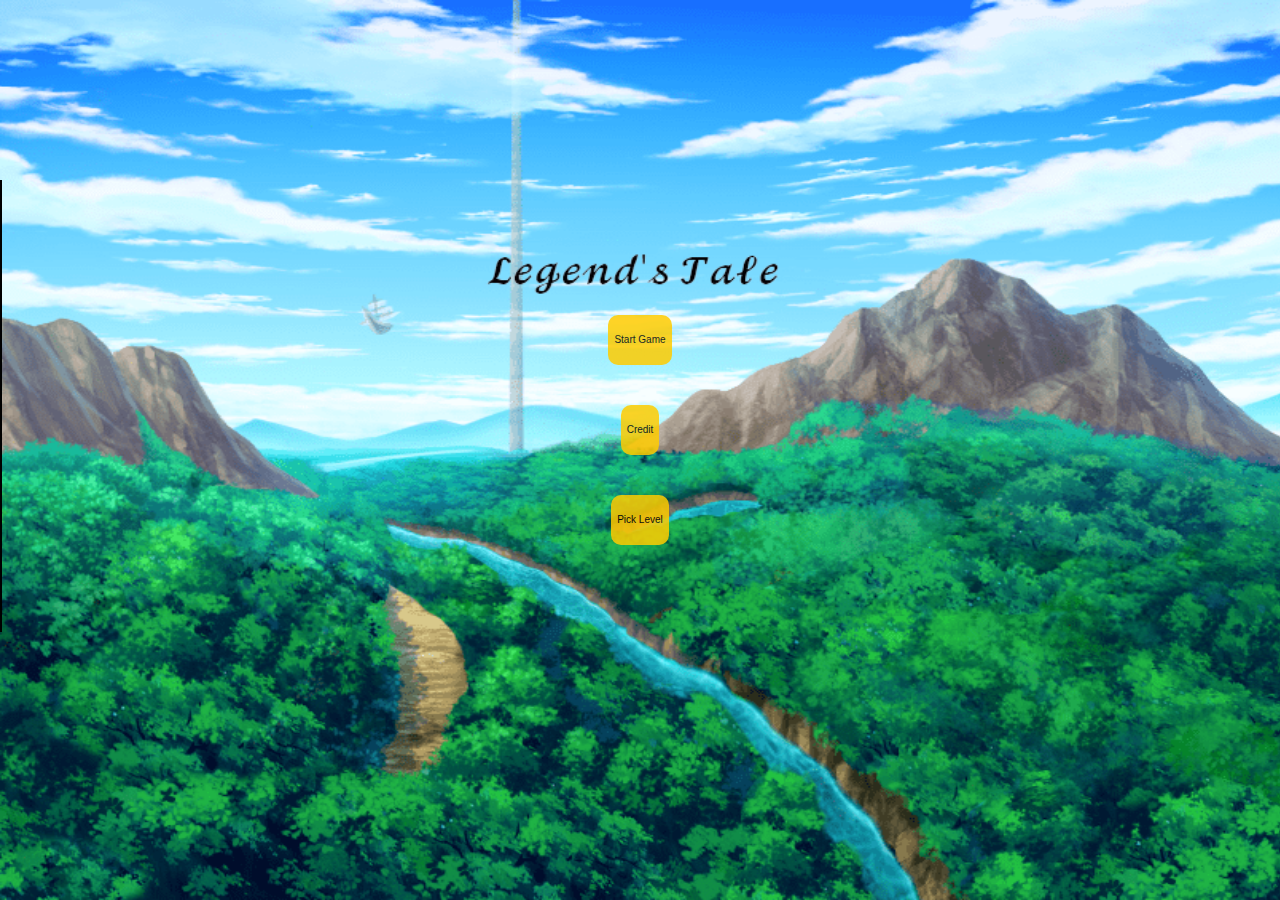
<file: P1/index.html>
<!-- saved from url=(0053)https://codd.cs.gsu.edu/~yliu117/Project/P1/Home.html -->
<html><head><meta http-equiv="Content-Type" content="text/html; charset=UTF-8">
<title>Home</title>
<link rel="icon" href="./index_files/favicon.png">
<link rel="stylesheet" type="text/css" href="./index_files/P1.css">
<style>

#level_list {
    position: absolute;
    width: 50%;
    height: 50%;
    top: 20%;
	left:-50%;
	color:gold;
    background-color: black;
    border: 1px solid black;
	    animation: fadeOut 0s forwards;

}

#level_list:target {
    transform: translateX(150%);
    animation: fadeIn 0.1s forwards;
}

#goback1:target #level_list {
    animation: fadeOut 0s forwards;
    transform: translateX(-150%);
}

#goback2:target #credit {
    animation: fadeOut 0s forwards;
    transform: translateX(-150%);
}

#credit:target {
    transform: translateX(150%);
    animation: fadeIn 0.1s forwards;
}

#credit {
    position: absolute;
    width: 50%;
    height: 50%;
	left:-50%;
    top: 20%;
	color:gold;
    background-color: black;
    border: 1px solid black;
		    animation: fadeOut 0s forwards;

}

button {
	font-size
    max-width: 100px;
    max-height: 50px;
    border: none;
    opacity: 0.85;
}

</style>
</head>
<body data-new-gr-c-s-check-loaded="14.1157.0" data-gr-ext-installed="">
    <img src="./index_files/Canyon.png" style="width:100%; height:100%; position: absolute; z-index: -1; min-width:1300px;">
    <div style="position: fixed; width: 50%; height: 50%; text-align: center; justify-content: center; align-items: center; top: 20%; left: 25%; display: flex; flex-direction: column;">
        <img src="./index_files/Title.png" style="width: 50%;">
        <button onclick="location.href='./level1.html';" style="font-size: 10px;">Start Game</button>
        <button onclick="location.href=&#39;#credit&#39;" style="font-size: 10px;">Credit</button>
        <button onclick="location.href=&#39;#level_list&#39;" style="font-size: 10px;">Pick Level</button>
    </div>
    <div id="credit">
        <button onclick="location.href='#goback1'" style="font-size: 10px;">Back</button><br>
        <center>Project name: Legend's tale</center>
        <center>Kaleb Evoy---Leader</center>
        <center>Sidratul Chowdhury---Coder/Programmer</center>
        <center>Yikai---Designer</center><br>
        <center>Description:This is a story of how a hero travel thought the most Danger forest in this land</center>
    </div>

</body><grammarly-desktop-integration data-grammarly-shadow-root="true"><template shadowrootmode="open"><style>
      div.grammarly-desktop-integration {
        position: absolute;
        width: 1px;
        height: 1px;
        padding: 0;
        margin: -1px;
        overflow: hidden;
        clip: rect(0, 0, 0, 0);
        white-space: nowrap;
        border: 0;
        -moz-user-select: none;
        -webkit-user-select: none;
        -ms-user-select:none;
        user-select:none;
      }

      div.grammarly-desktop-integration:before {
        content: attr(data-content);
      }
    </style><div aria-label="grammarly-integration" role="group" tabindex="-1" class="grammarly-desktop-integration" data-content="{&quot;mode&quot;:&quot;full&quot;,&quot;isActive&quot;:true,&quot;isUserDisabled&quot;:false}"></div></template></grammarly-desktop-integration></html>
</file>
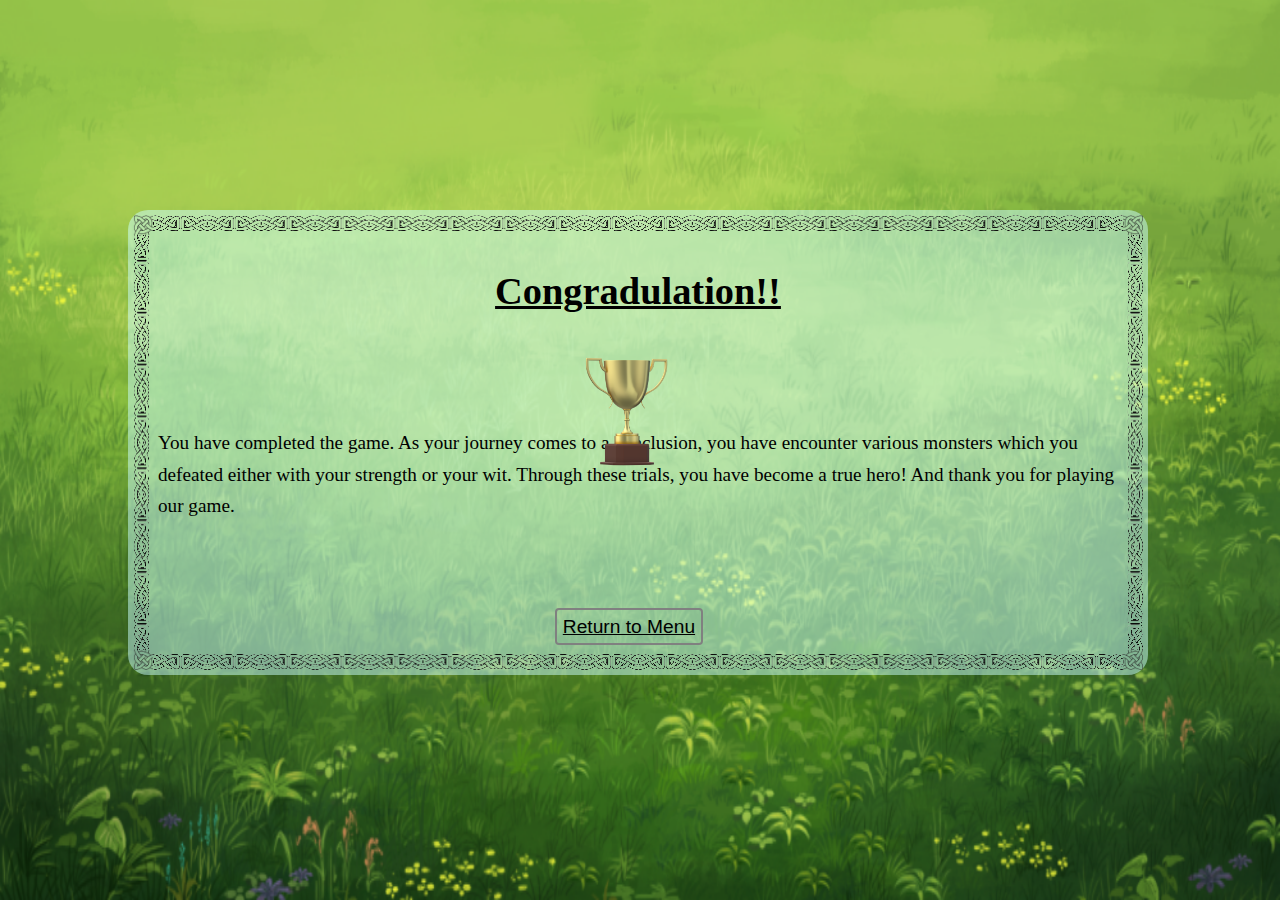
<file: P1/conclusion.html>
<html> 
	<head>
		<title>
			Conclusion
		</title>
		<link rel="icon" href="./conclusion_files/favicon.png">
		<link rel="stylesheet" href="./conclusion_files/conclusion_style.css">
	</head>
	<body>
		<img src = "./conclusion_files/Grassland.png" alt = "grassland" class = "background">
		<div class = "display">
			<div class = "text">
				<p id = "congrats">Congradulation!!</p>
				<div class = "trophy">
					<img src = "./conclusion_files/trophy.png" alt = "trophy">
				</div>
				<div id = "message">
					You have completed the game. As your journey comes to a conclusion, 
					you have encounter various monsters which you defeated either with 
					your strength or your wit. Through these trials, you have become a 
					true hero! And thank you for playing our game.
				</div>
				<div class = "select">
					<button type="button" class = "option">
						<a href="./index.html">Return to Menu</a>
					</button>
				</div>
			</div>
		</div>
	</body>
</html>
</file>
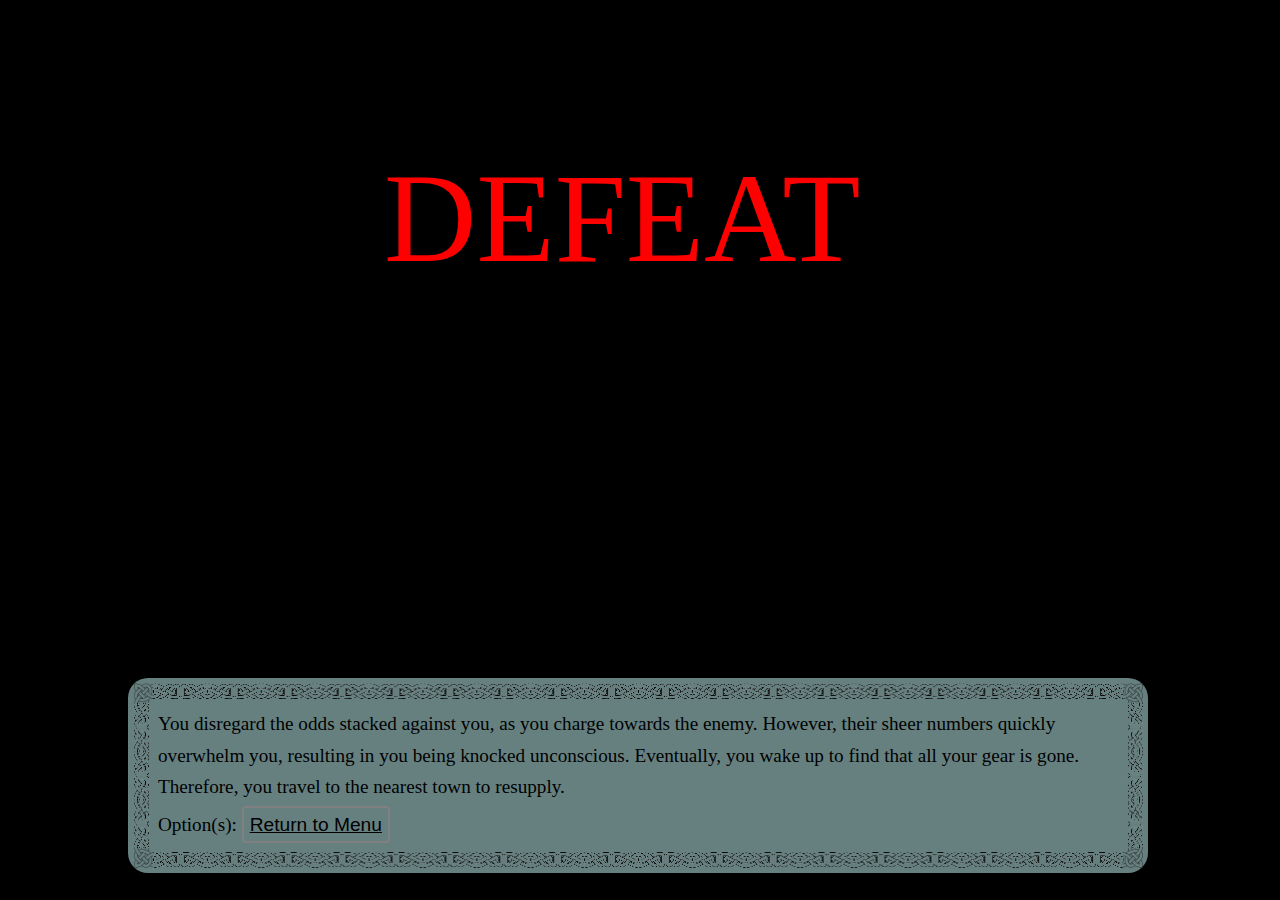
<file: P1/defeat1.html>
<html> 
	<head>
		<title>
			Defeat
		</title>
		<link rel="icon" href="./defeat1_files/favicon.png">
		<link rel="stylesheet" href="./defeat1_files/level1_style.css">
	</head>
	<body>
		<div class = "defeat">
			<p>DEFEAT</p>
			<div class = "defeat_text" target = "end"> 
				You disregard the odds stacked against you, as you charge 
				towards the enemy. However, their sheer numbers quickly 
				overwhelm you, resulting in you being knocked unconscious. 
				Eventually, you wake up to find that all your gear is gone. 
				Therefore, you travel to the nearest town to resupply.
				<div class = "select"> 
					Option(s): 
					<button type="button" class = "option">
						<a href="./index.html">Return to Menu</a>
					</button>	
				</div>	
			</div>
		</div>
	</body>
</html>
</file>
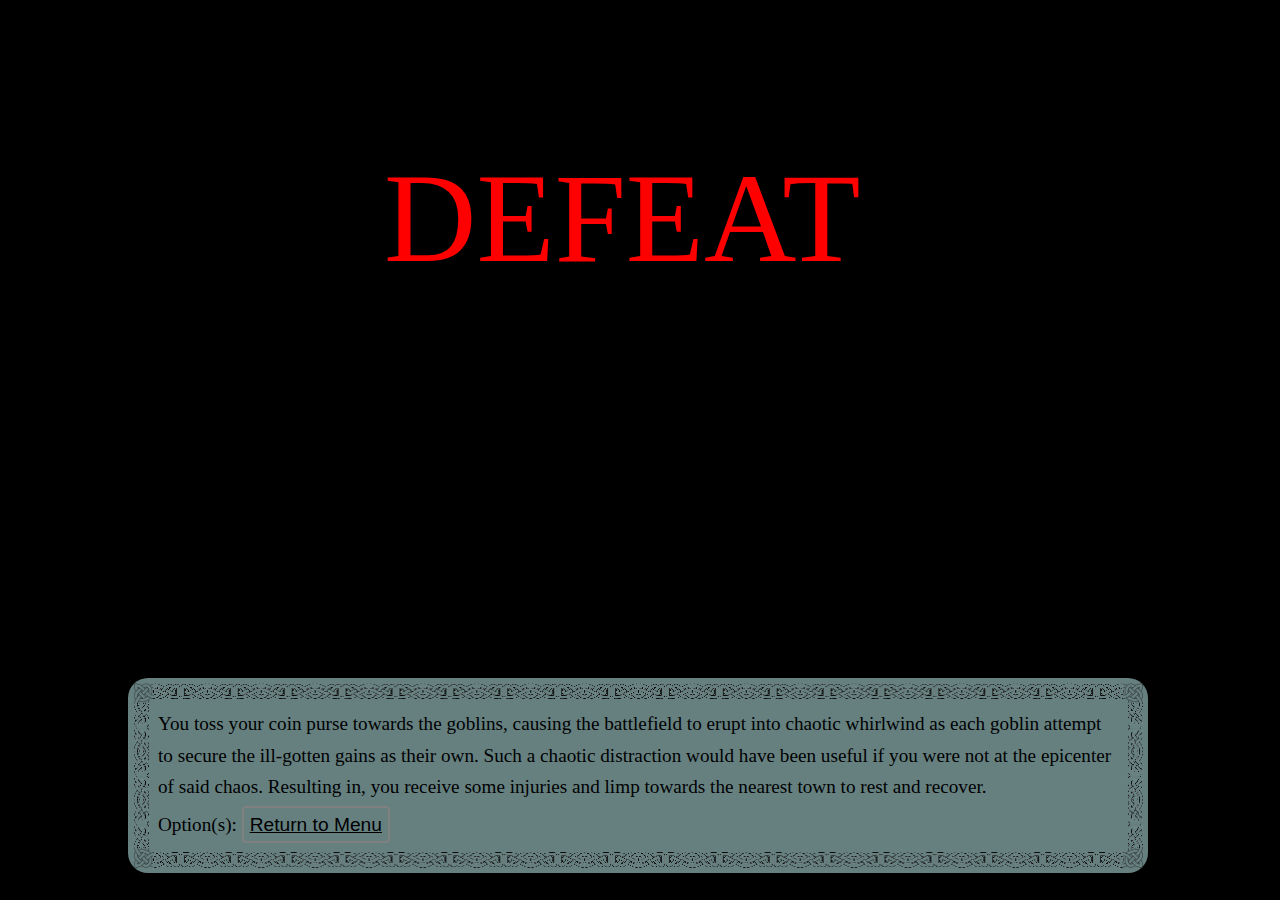
<file: P1/defeat2.html>
<html> 
	<head>
		<title>
			Defeat
		</title>
		<link rel="icon" href="./defeat2_files/favicon.png">
		<link rel="stylesheet" href="./defeat2_files/level1_style.css">
	</head>
	<body>
		<div class = "defeat">
			<p>DEFEAT</p>
			<div class = "defeat_text" target = "end"> 
				You toss your coin purse towards the goblins, causing the 
				battlefield to erupt into chaotic whirlwind as each goblin 
				attempt to secure the ill-gotten gains as their own. Such 
				a chaotic distraction would have been useful if you were 
				not at the epicenter of said chaos. Resulting in, you 
				receive some injuries and limp towards the nearest town 
				to rest and recover.
				<div class = "select"> 
					Option(s): 
					<button type="button" class = "option">
						<a href="./index.html">Return to Menu</a>
					</button>	
				</div>	
			</div>
		</div>
	</body>
</html>
</file>
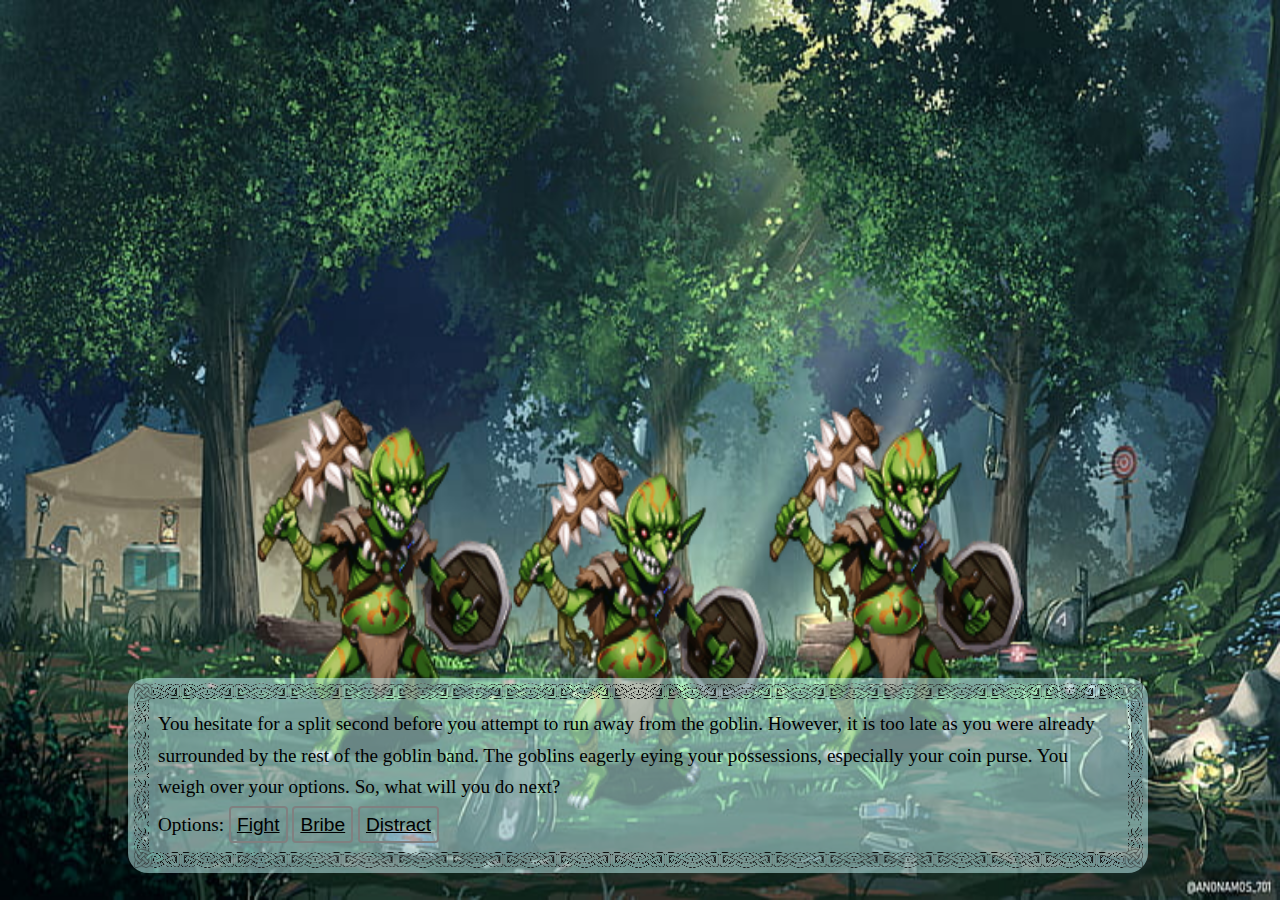
<file: P1/level1a.html>
<html> 
	<head>
		<title>
			Level 1: Goblin Camp
		</title>
		<link rel="icon" href="./level1a_files/favicon.png">
		<link rel="stylesheet" href="./level1a_files/level1_style.css">
	</head>
	<body>
		<div class = "display">
			<img src = "./level1a_files/camp.jpg" alt = "camp" class = "background">
			<div class = "enemy arrive"  id = "gobr">
				<img src = "./level1a_files/Goblin.png" alt = "goblin">
			</div>
			<div class = "enemy interact">
				<img src = "./level1a_files/Goblin.png" alt = "goblin">
			</div>
			<div class = "enemy arrive" id = "gobl">
				<img src = "./level1a_files/Goblin.png" alt = "goblin">
			</div>
			<div class = "text">
				You hesitate for a split second before you attempt to 
				run away from the goblin. However, it is too late as 
				you were already surrounded by the rest of the goblin 
				band. The goblins eagerly eying your possessions, 
				especially your coin purse. You weigh over your options.
				So, what will you do next?
				<div class = "select">
					Options:
					<button type = "button" class = "option">
						<a href = "./defeat1.html">Fight</a>
					</button>
					<button type = "button" class = "option">
						<a href = "./level1b.html">Bribe</a>
					</button>
					<button type = "button" class = "option">
						<a href = "./defeat2.html">Distract</a>
					</button>
				</div>
			</div>
		</div>
	</body>
</html>
</file>
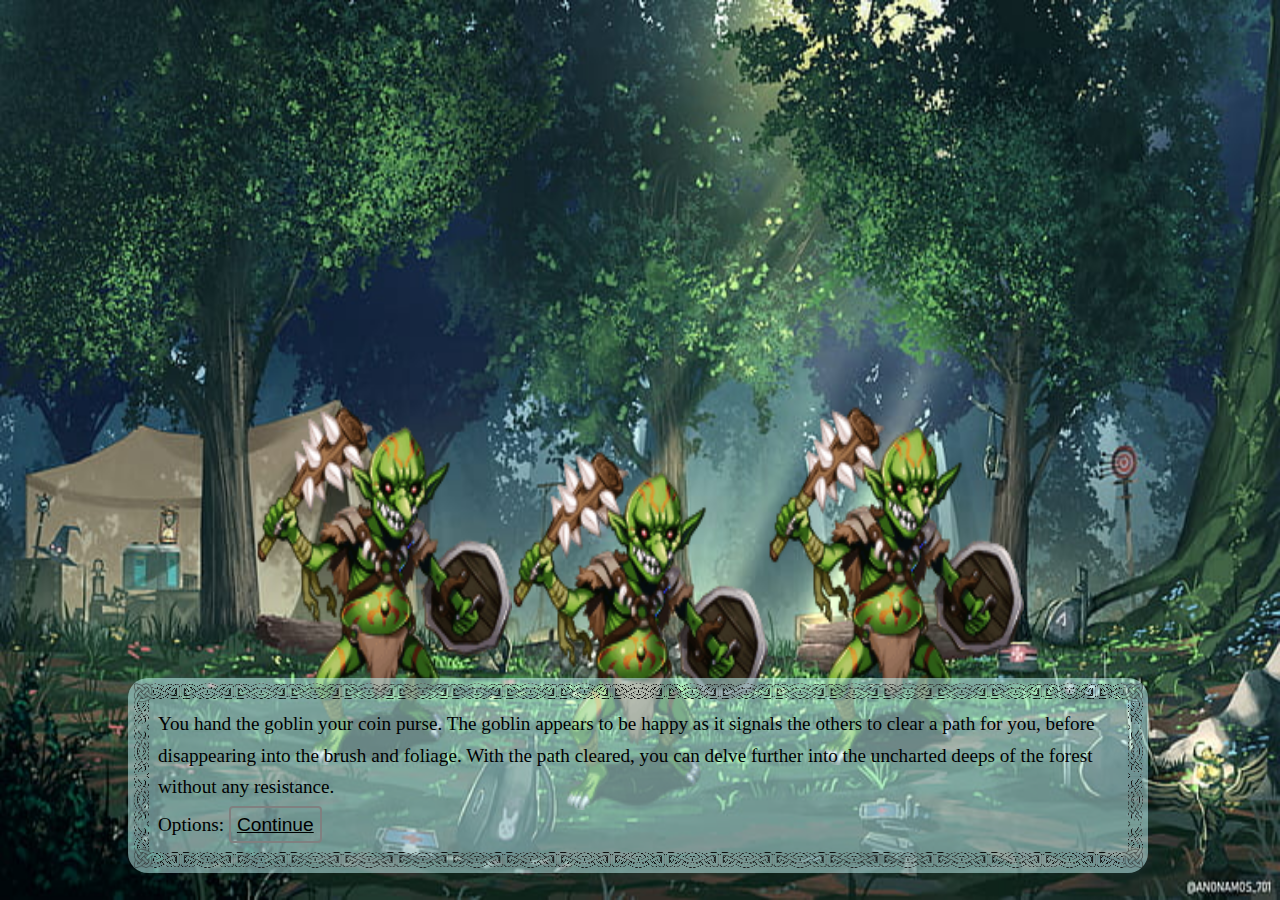
<file: P1/level1b.html>
<html> 
	<head>
		<title>
			Level 1: Goblin Camp
		</title>
		<link rel="icon" href="./level1b_files/favicon.png">
		<link rel="stylesheet" href="./level1b_files/level1_style.css">
	</head>
	<body>
		<div class = "display">
			<img src = "./level1b_files/camp.jpg" alt = "camp" class = "background">
			<img src = "./level1b_files/laugh.gif" alt = "laugh" class = "emote">
			<div class = "enemy moveR"  id = "gobr">
				<img src = "./level1b_files/Goblin.png" alt = "goblin">
			</div>
			<div class = "enemy passable">
				<img src = "./level1b_files/Goblin.png" alt = "goblin">
			</div>
			<div class = "enemy moveL" id = "gobl">
				<img src = "./level1b_files/Goblin.png" alt = "goblin">
			</div>
			<div class = "text">
				You hand the goblin your coin purse. The goblin appears 
				to be happy as it signals the others to clear a path for 
				you, before disappearing into the brush and foliage. With 
				the path cleared, you can delve further into the uncharted 
				deeps of the forest without any resistance.
				<div class = "select">
					Options:
					<button type="button" class = "option">
						<a href = "./level2.html">Continue</a>
					</button>
				</div>
			</div>
		</div>
	</body>
</html>
</file>
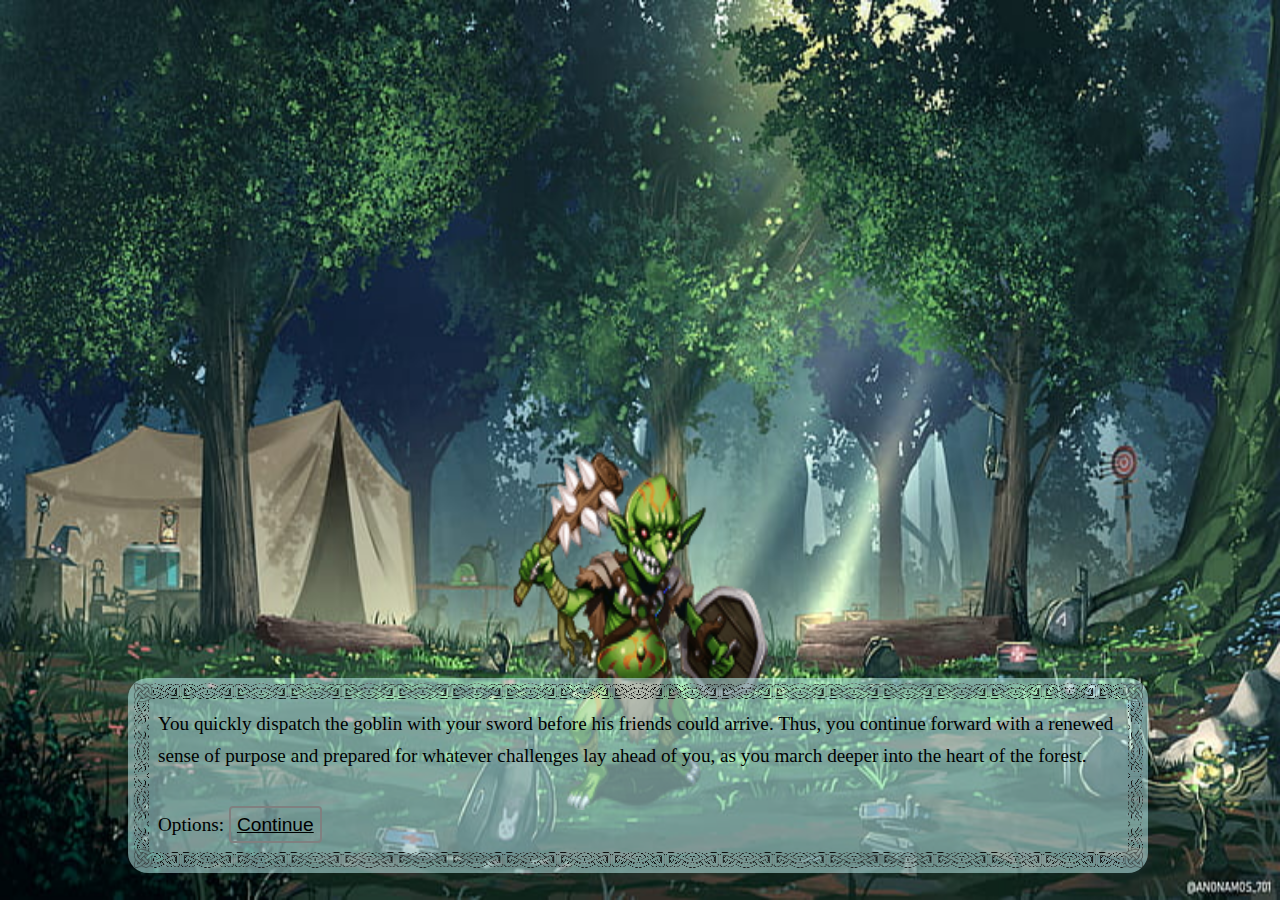
<file: P1/level1c.html>
<html> 
	<head>
		<title>
			Level 1: Goblin Camp
		</title>
		<link rel="icon" href="./level1c_files/favicon.png">
		<link rel="stylesheet" href="./level1c_files/level1_style.css">
	</head>
	<body>
		<div class = "display">
			<img src = "./level1c_files/camp.jpg" alt = "camp" class = "background">
			<div class = "enemy final">
				<img src = "./level1c_files/Goblin.png" alt = "goblin">
			</div>
			<div class = "slash">
				<img src = "./level1c_files/slash.gif" alt = "slash">
			</div>
			<div class = "text">
				You quickly dispatch the goblin with your sword before his 
				friends could arrive. Thus, you continue forward with a 
				renewed sense of purpose and prepared for whatever challenges 
				lay ahead of you, as you march deeper into the heart of the 
				forest.
				<div class = "select">
					Options:
					<button type="button" class = "option">
						<a href = "./level2.html">Continue</a>
					</button>
				</div>
			</div>
		</div>
	</body>
</html>
</file>
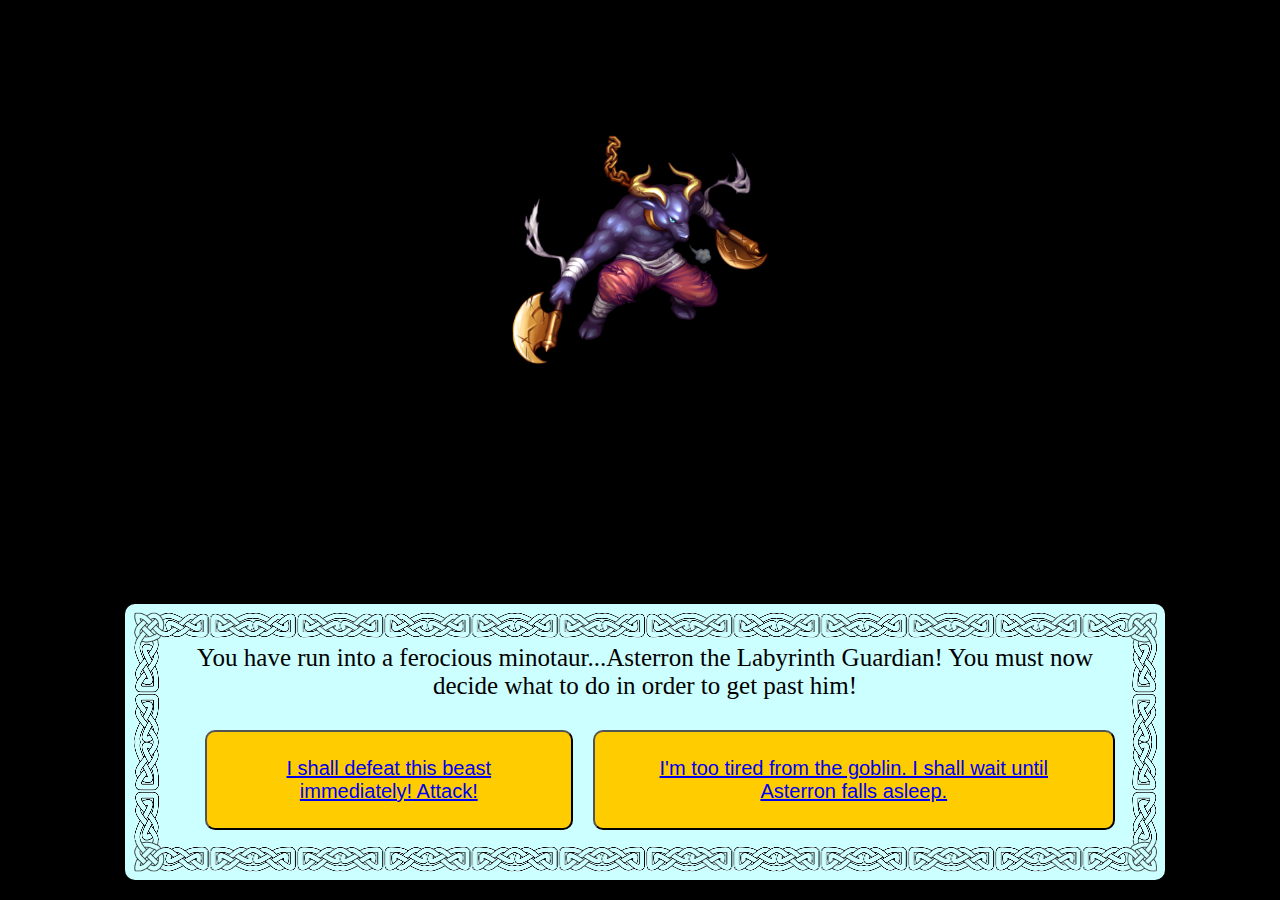
<file: P1/level2.html>
<!DOCTYPE html>
<!-- saved from url=(0059)https://codd.cs.gsu.edu/~schowdhury25/CSSProject/index.html -->
<html lang="en"><head><meta http-equiv="Content-Type" content="text/html; charset=UTF-8">
    
    <meta name="viewport" content="width=device-width, initial-scale=1.0">
	<link rel="icon" href="./level2_files/favicon.png">
    <link rel="stylesheet" href="./level2_files/style.css">
    <title>Level 2: Labyrinth Guardian</title>
  </head>
  <body data-new-gr-c-s-check-loaded="14.1157.0" data-gr-ext-installed="">
    <section>
      <div class="blackintro">
        <div class="intro">
          As you emerge from the depths of the Goblin's lair, victorious but
          weary, you find yourself standing on the edge of an enchanted forest.
          The air is thick with magic, and the trees seem to whisper secrets as
          you step into their realm. But your respite is short-lived, for
          lurking within the shadows of this mystical woodland lies a new
          challenge: Asterron the Minotaur. With your sword at the ready and
          your wits sharpened by your recent triumph, you steel yourself for the
          next stage of your adventure. The path ahead is fraught with danger,
          but with courage and cunning, you are determined to emerge victorious
          once more.
        </div>
      </div>
      <img class="Minotaur" src="./level2_files/Minotaur.png" alt="">

      <div class="prompt">
        <div class="text">
          You have run into a ferocious minotaur...Asterron the Labyrinth
          Guardian! You must now decide what to do in order to get past him!
        </div>
        <div class="options">
          <button>
            <a href="./level2a.html">I shall defeat this beast immediately! Attack!</a>
          </button>
          <button>
            <a href="./level2b.html">I'm too tired from the goblin. I shall wait until Asterron falls
              asleep.</a>
          </button>
        </div>
      </div>
    </section>
  

</body><grammarly-desktop-integration data-grammarly-shadow-root="true"><template shadowrootmode="open"><style>
      div.grammarly-desktop-integration {
        position: absolute;
        width: 1px;
        height: 1px;
        padding: 0;
        margin: -1px;
        overflow: hidden;
        clip: rect(0, 0, 0, 0);
        white-space: nowrap;
        border: 0;
        -moz-user-select: none;
        -webkit-user-select: none;
        -ms-user-select:none;
        user-select:none;
      }

      div.grammarly-desktop-integration:before {
        content: attr(data-content);
      }
    </style><div aria-label="grammarly-integration" role="group" tabindex="-1" class="grammarly-desktop-integration" data-content="{&quot;mode&quot;:&quot;full&quot;,&quot;isActive&quot;:true,&quot;isUserDisabled&quot;:false}"></div></template></grammarly-desktop-integration></html>
</file>
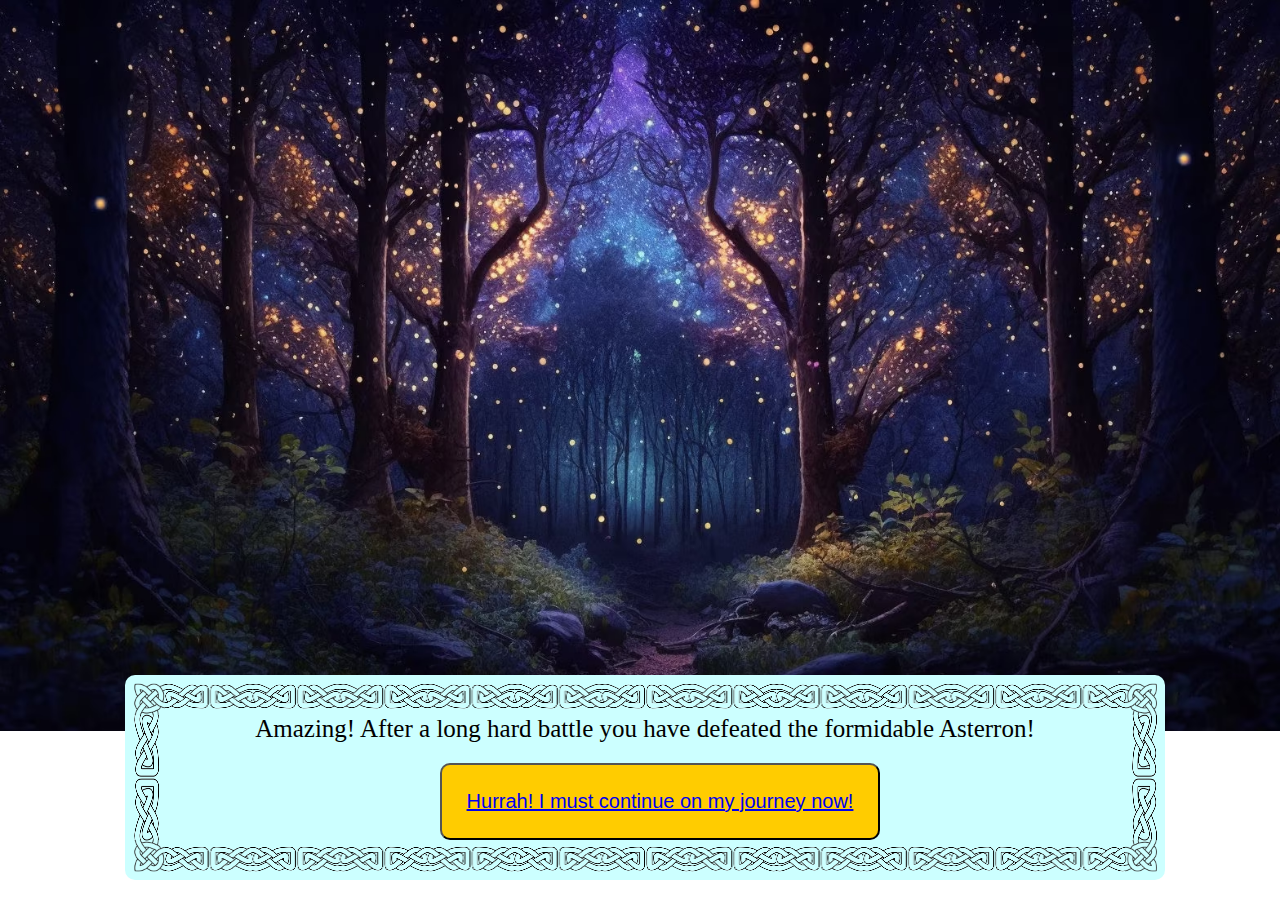
<file: P1/level2a.html>
<!DOCTYPE html>
<!-- saved from url=(0061)https://codd.cs.gsu.edu/~schowdhury25/CSSProject/option1.html -->
<html lang="en"><head><meta http-equiv="Content-Type" content="text/html; charset=UTF-8">
    
    <meta name="viewport" content="width=device-width, initial-scale=1.0">
	<link rel="icon" href="./level2a_files/favicon.png">
    <link rel="stylesheet" href="./level2a_files/option1.css">
    <title>Level 2: Labyrinth Guardian</title>
</head>
<body data-new-gr-c-s-check-loaded="14.1157.0" data-gr-ext-installed="">
    <img class="Minotaur" src="./level2a_files/Minotaur.png" alt="">
    <div class="prompt">
        <div class="text">
          Amazing! After a long hard battle  you have defeated the formidable Asterron!
        </div>
        <div class="options" style="text-align: center;">
          <button style="margin:auto">
            <a href="./level3.html">Hurrah! I must continue on my journey now!</a>
             <!--ADD IN THE RIGHT HTML LINK/FILE-->
          </button>
          
        </div>
      </div>
    

</body><grammarly-desktop-integration data-grammarly-shadow-root="true"><template shadowrootmode="open"><style>
      div.grammarly-desktop-integration {
        position: absolute;
        width: 1px;
        height: 1px;
        padding: 0;
        margin: -1px;
        overflow: hidden;
        clip: rect(0, 0, 0, 0);
        white-space: nowrap;
        border: 0;
        -moz-user-select: none;
        -webkit-user-select: none;
        -ms-user-select:none;
        user-select:none;
      }

      div.grammarly-desktop-integration:before {
        content: attr(data-content);
      }
    </style><div aria-label="grammarly-integration" role="group" tabindex="-1" class="grammarly-desktop-integration" data-content="{&quot;mode&quot;:&quot;full&quot;,&quot;isActive&quot;:true,&quot;isUserDisabled&quot;:false}"></div></template></grammarly-desktop-integration></html>
</file>
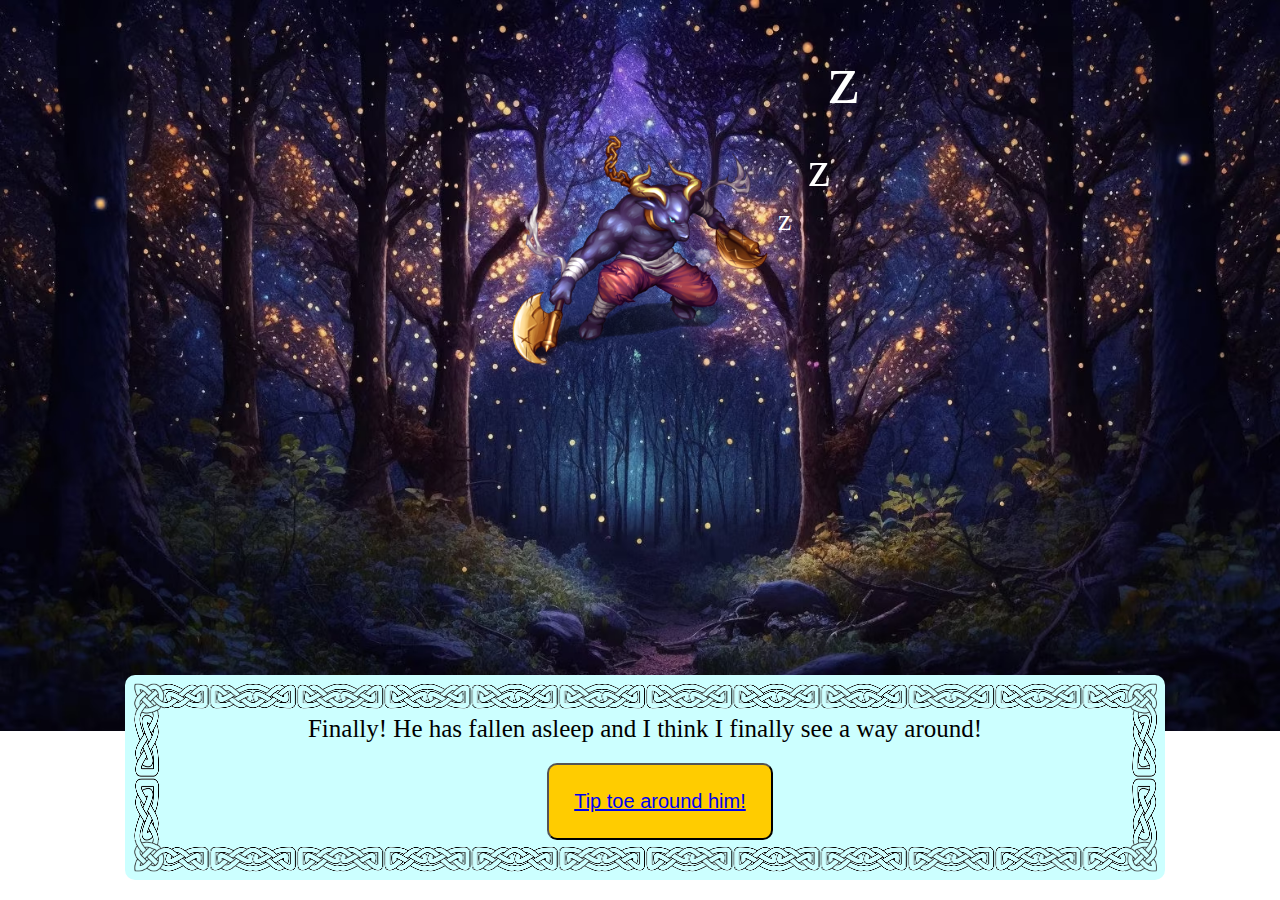
<file: P1/level2b.html>
<!DOCTYPE html>
<!-- saved from url=(0061)https://codd.cs.gsu.edu/~schowdhury25/CSSProject/option2.html -->
<html lang="en"><head><meta http-equiv="Content-Type" content="text/html; charset=UTF-8">
    
    <meta name="viewport" content="width=device-width, initial-scale=1.0">
	<link rel="icon" href="./level2b_files/favicon.png">
    <link rel="stylesheet" href="./level2b_files/option2.css">
    <title>Level 2: Labyrinth Guardian</title>
</head>
<body data-new-gr-c-s-check-loaded="14.1157.0" data-gr-ext-installed="">
    <div class="sleeping">
     <p class="z1">z</p>
     <p class="z2">z</p>
     <p class="z3">z</p>
    </div>
    <img class="Minotaur" src="./level2b_files/Minotaur.png" alt="">
    <div class="prompt">
        <div class="text">
          Finally! He has fallen asleep and I think I finally see a way around!
        </div>
        <div class="options" style="text-align: center;">
          <button style="margin:auto">
            <a href="./level2c.html">Tip toe around him!</a>
          </button>
          
        </div>
      </div>
    

</body><grammarly-desktop-integration data-grammarly-shadow-root="true"><template shadowrootmode="open"><style>
      div.grammarly-desktop-integration {
        position: absolute;
        width: 1px;
        height: 1px;
        padding: 0;
        margin: -1px;
        overflow: hidden;
        clip: rect(0, 0, 0, 0);
        white-space: nowrap;
        border: 0;
        -moz-user-select: none;
        -webkit-user-select: none;
        -ms-user-select:none;
        user-select:none;
      }

      div.grammarly-desktop-integration:before {
        content: attr(data-content);
      }
    </style><div aria-label="grammarly-integration" role="group" tabindex="-1" class="grammarly-desktop-integration" data-content="{&quot;mode&quot;:&quot;full&quot;,&quot;isActive&quot;:true,&quot;isUserDisabled&quot;:false}"></div></template></grammarly-desktop-integration></html>
</file>
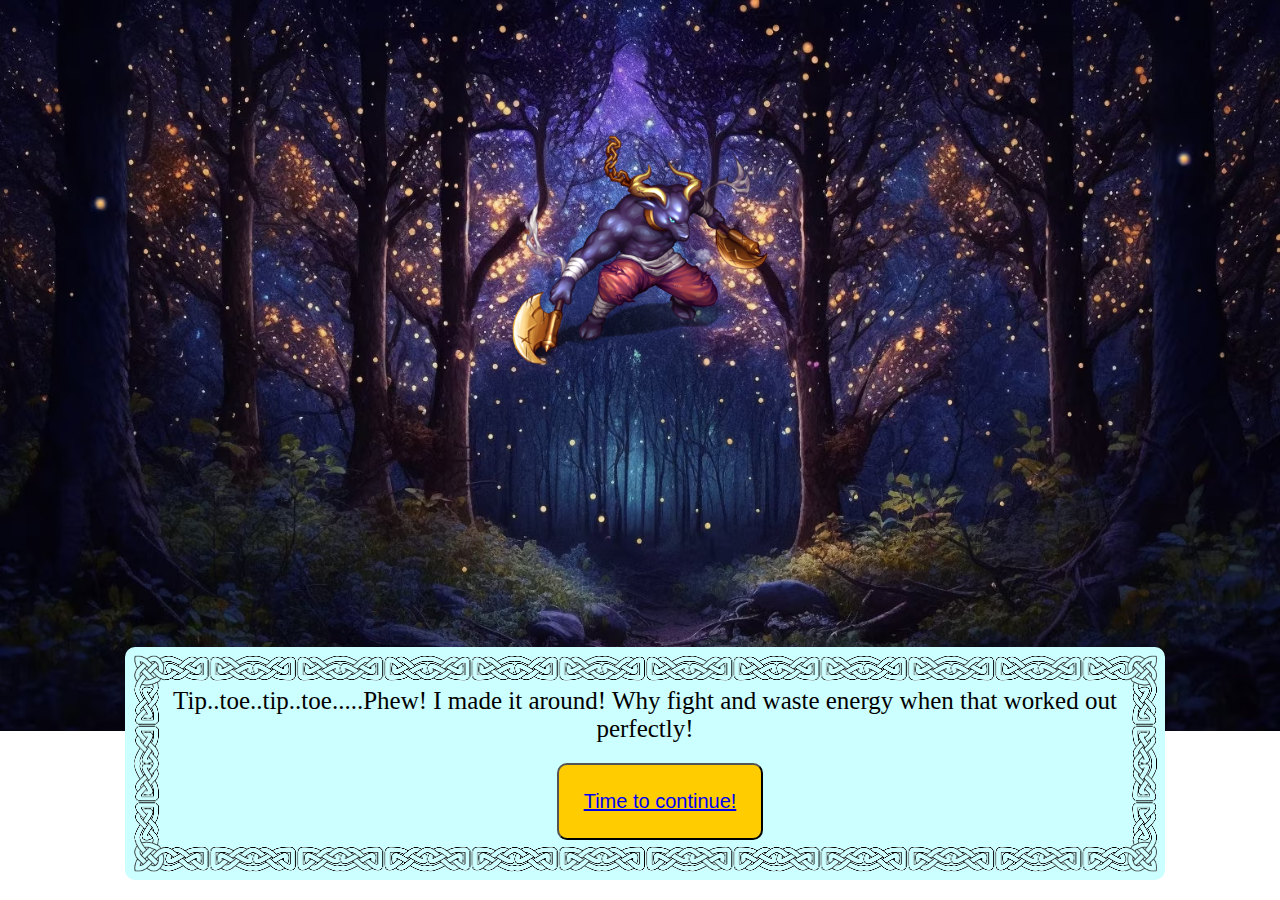
<file: P1/level2c.html>
<!DOCTYPE html>
<!-- saved from url=(0060)https://codd.cs.gsu.edu/~schowdhury25/CSSProject/tiptoe.HTML -->
<html lang="en"><head><meta http-equiv="Content-Type" content="text/html; charset=UTF-8">
    
    <meta name="viewport" content="width=device-width, initial-scale=1.0">
	<link rel="icon" href="./level2c_files/favicon.png">
    <link rel="stylesheet" href="./level2c_files/style.css">
    <title>Level 2: Labyrinth Guardian</title>
</head>
<body data-new-gr-c-s-check-loaded="14.1157.0" data-gr-ext-installed="">
    <img class="Minotaur" src="./level2c_files/Minotaur.png" alt="">
    <div class="prompt">
        <div class="text">
          Tip..toe..tip..toe.....Phew! I made it around! Why fight and waste energy when that worked out perfectly!
        </div>
        <div class="options" style="text-align: center;">
          <button style="margin:auto">
            <a href="./level3.html">Time to continue!</a>
            <!--FILL IN THE RIGHT HTML FILES-->
          </button>
          
        </div>
      </div>
    

</body><grammarly-desktop-integration data-grammarly-shadow-root="true"><template shadowrootmode="open"><style>
      div.grammarly-desktop-integration {
        position: absolute;
        width: 1px;
        height: 1px;
        padding: 0;
        margin: -1px;
        overflow: hidden;
        clip: rect(0, 0, 0, 0);
        white-space: nowrap;
        border: 0;
        -moz-user-select: none;
        -webkit-user-select: none;
        -ms-user-select:none;
        user-select:none;
      }

      div.grammarly-desktop-integration:before {
        content: attr(data-content);
      }
    </style><div aria-label="grammarly-integration" role="group" tabindex="-1" class="grammarly-desktop-integration" data-content="{&quot;mode&quot;:&quot;full&quot;,&quot;isActive&quot;:true,&quot;isUserDisabled&quot;:false}"></div></template></grammarly-desktop-integration></html>
</file>
<file: P1/index_files/P1.css>
body {
  margin: 0;
  padding: 0;
  overflow:hidden;
}
.monster {
  position: absolute;
  width: 300px;
  z-index: 10;
  top: 0;
  left: 630px;
  top: 50px;
  animation: fadeOut 0s forwards, fadeIn 2s forwards 10s, scaleAnimation 1s infinite alternate;
}

@keyframes scaleAnimation {
  from {
    transform: scale(1);
  }
  to {
    transform: scale(1.01);
  }
}

.dialoge {
  left: 100px;
}

.dialoge, #D2, #D3, #D4 {
	padding:0;
  position: absolute;
  width: 1200px;
  height: 25%;
  top: 400px;
  border-width: 50px;
  border-style: solid; 
  border-image-source: url(border.png); 
  border-image-slice: 120 fill; 
  border-image-repeat: round;
  background-color: rgba(204, 255, 255, 1); 
  border-radius: 20px;
  display: flex;
  flex-direction: column;
  opacity: 0;
  animation: fadeOut 0s forwards, fadeIn 2s forwards 10s;
}

#D2, #D3, #D4 {
  left: 1900px;
}

#D2:target, #D3:target, #D4:target {
  transform: translateX(-1800px);
}
.text {
  width: 100%;
  font-size: 24px; /* Added unit (e.g., px) */
}

.choice {
  display: flex;
}
button {
  margin: 20px;
  flex: 1;
  min-height:50px;
  font-size:16px;
  text-align:center;
  height: AUTO;
  border-radius: 10px;
  background-color: #FFCC00;
}

button:hover {
  background-color: #FFCC66;
  color: Red;
}

.overlay{
  position: absolute;
  top: 0;
  left: 0;
  width: 100%;
  height: 103%;
  background-color: black;
  display: flex;
  justify-content: center;
  align-items: center;
  animation: fadeIn 0s forwards, fadeOut 2s forwards 10s; 
}
.overlay >.intro{
  animation: none; 
  animation: revealAnimation 8s ease-in forwards;
}
#End1,#End2,#End3,#End4,#End5 {
	display:flex;
	flex-direction:column;
 position: absolute;
  top: 0;
  left: 0;
  width: 100%;
  height: 103%;
  background-color: black;
  display: flex;
  justify-content: center;
  align-items: center;
  left:2000px;
  z-index:100;
}
#End1:target, #End2:target, #End3:target, #End4:target, #End5:target {
  transform: translateX(-2000px); /* Corrected the transform property */
}
#End1:target .intro,
#End2:target .intro,
#End3:target .intro,
#End4:target .intro,
#End5:target .intro {
  animation: none; 
  animation: revealAnimation 8s ease-in forwards 0.1s; 
}
.intro {
	top:30%;
	max-height:50%;
  font-size: 20px;
  display: flex;
  justify-content: center;  
  text-align: center;
  color: gold;
  width: 50%;
  opacity: 0; 
  overflow: hidden; 
}
.next{
height:50px;
}
#End1:target .next,
#End2:target .next,
#End3:target .next,
#End4:target .next,
#End5:target .next{
	animation:fadeOut 0s forwards, fadeIn 2s forwards 5s;
}
@keyframes fadeIn {
  from {
    opacity: 0;
  }
  to {
    opacity: 1;
  }
}

@keyframes revealAnimation {
  0% {
    height: 0; 
    opacity: 0; 
  }
  100% {
    height: 100%;
    opacity: 1; 
  }
}

@keyframes fadeOut {
  from {
    opacity: 1;
  }
  to {
    opacity: 0;
  }
}
</file>
<file: P1/conclusion_files/conclusion_style.css>
body { 
	margin: 0;
	padding: 0;
	display: flex;
}

.display {
	width: 100vw;
	height: 100vh;
	position: relative;
}

.background { 
	width: 100vw;
	height: 100vh;
	z-index: -1;
	position: absolute;
}

#congrats {
	font-size: 3vw;
	line-height: 3vh;
	font-weight: bold;
	text-decoration: underline;
	text-align: center;
}

#message {
	position: absolute;
	top: 15vw;
}

.trophy { 
	width: 1vw;
	height: 5vh;
	z-index: 4;
	position: absolute;
	left: 32vw;
}

.trophy > img { 
	width: 10vw;
	height: 15vh;
	z-index: 4;
	position: absolute;
}

.trophy > img:hover { 
	width: 10vw;
	height: 15vh;
	animation-name: shake;
	animation-duration: 4s; 
	animation-iteration-count: infinite;
}

.text { 
	width: 75vw;
	height: 45vh;
	z-index: 4;
	left: 10vw;
	bottom: 25vh;
	position: absolute;
	border-width: 2vw;
	border-style: solid; 
	border-image-source: url(border.png); 
	border-image-slice:  120 fill; 
	border-image-repeat: round;
	background-color: rgba(204, 255, 255, 0.5); 
	border-radius: 20px;
	padding: 5px;
	color: black;
	font-size: 1.5vw;
	line-height: 3.5vh;
	text-align: top;
}

.select {
	margin: 5px;
	position: absolute;
	left: 31vw;
	bottom: 0;
	font-size: 1.5vw;
	line-height: 3.5vh;
}

.option {
	align: center;
	background-color: rgba(0,0,0,0);
	border: solid 2px gray;
	border-radius: 4px;
}

.option:hover {
	background-color: #06B48B;
	border: solid 2px #005249;
}

.option > a {
	color: black;
	font-size: 1.5vw;
	line-height: 3.5vh;
}

.option > a:hover:after {
  content:" >>";
}

@keyframes shake {
	0% {
		transform: rotate(0deg);
	}
	25% {
		transform: rotate(5deg);
	}
	50% {
		transform: rotate(-5deg);
	}
	75% {
		transform: rotate(5deg);
	}
	100% {
		transform: rotate(-5deg);
	}
}
</file>
<file: P1/defeat1_files/level1_style.css>
body { 
	margin: 0;
	padding: 0;
	display: flex;
	--state: hidden;
}

.display {
	width: 100vw;
	height: 100vh;
	position: relative;
}

.background { 
	width: 100vw;
	height: 100vh;
	z-index: -1;
	position: absolute;
}

.enemy { 
	width: 20vw;
	height: 40vh;
	z-index: 2;
	left: 40vw;
	bottom: 10vh;
	position: absolute;
}

#gobl {
	position: absolute;
	left: 20vw;
	bottom: 15vh;
}

#gobr {
	position: absolute;
	left: 60vw;
	bottom: 15vh;
}

.enemy.interact > img { 
	width: 20vw;
	height: 40vh;
	animation-name: breath;
	animation-duration: 4s; 
	animation-iteration-count: infinite;
}

.enemy.interact > img:hover { 
	width: 20vw;
	height: 40vh;
	animation-name: happy;
	animation-duration: 4s; 
	animation-iteration-count: infinite;
}

.enemy.passable > img { 
	width: 20vw;
	height: 40vh;
	animation-name: happy, vanish;
	animation-delay: 0s, 4s;
	animation-duration: 4s, 2s; 
	animation-fill-mode: forwards;
	animation-iteration-count: 1, 1;
}

.enemy.moveR { 
	width: 20vw;
	height: 40vh;
	animation-name: moveR;
	animation-duration: 4s; 
	animation-delay: 4s;
	animation-fill-mode: forwards;
	animation-iteration-count: 1;
}

.enemy.moveR > img { 
	width: 20vw;
	height: 40vh;
	animation-name: moveR, breath;
	animation-duration: 4s; 
	animation-delay: 4s;
	animation-iteration-count: infinite;
}

.enemy.moveL { 
	position: absolute;
	width: 20vw;
	height: 40vh;
	animation-name: moveL;
	animation-duration: 4s; 
	animation-delay: 4s;
	animation-fill-mode: forwards;
	animation-iteration-count: 1;
}

.enemy.moveL > img { 
	position: absolute;
	width: 20vw;
	height: 40vh;
	animation-name: breath;
	animation-duration: 4s; 
	animation-delay: 6s;
	animation-iteration-count: infinite;
}

.enemy.arrive > img { 
	width: 20vw;
	height: 40vh;
	animation-name: appear, breath;
	animation-duration: 2s, 4s; 
	animation-fill-mode: forwards;
	animation-iteration-count: 1, infinite;
}

.enemy.first > img { 
	width: 20vw;
	height: 40vh;
	opacity: 0.00;
	animation-name: appear, breath;
	animation-duration: 2s, 4s; 
	animation-delay: 17s, 0s;
	animation-fill-mode: forwards;
	animation-iteration-count: 1, infinite;
}

.enemy.final > img { 
	width: 20vw;
	height: 40vh;
	animation-name: breath, vanish;
	animation-duration: 4s, 2s;
	animation-delay: 0s, 6s;
	animation-fill-mode: forwards;
	animation-iteration-count: 1;
}

.emote { 
	width: 10vw;
	z-index: 2;
	left: 50vw;
	top: 35vh;
	transform: rotate(45deg);
	position: absolute;
	visibility: var(--state);
	animation-name: laugh;
	animation-duration: 4s; 
	animation-iteration-count: 1;
}

.slash {
	width: 10vw;
	heigth: 10vh;
	position: absolute;
	z-index: 3;
	left: 44vw;
	top: 60vh;
	opacity: 0;
	animation-name: appear, disappaer;
	animation-duration: 1s, 1s; 
	animation-delay: 5s, 6s; 
	animation-iteration-count: 1;
}

.text { 
	width: 75vw;
	height: 15vh;
	z-index: 4;
	left: 10vw;
	bottom: 3vh;
	position: absolute;
	border-width: 2vw;
	border-style: solid; 
	border-image-source: url(./border.png); 
	border-image-slice:  120 fill; 
	border-image-repeat: round;
	background-color: rgba(204, 255, 255, 0.5); 
	border-radius: 20px;
	padding: 5px;
	color: black;
	font-size: 1.5vw;
	line-height: 3.5vh;
}

.select {
	margin: 5px;
	position: absolute;
	left: 0;
	bottom: 0;
	font-size: 1.5vw;
	line-height: 3.5vh;
}

.option {
	background-color: rgba(0,0,0,0);
	border: solid 2px gray;
	border-radius: 4px;
}

.option:hover {
	background-color: #06B48B;
	border: solid 2px #005249;
}

.option > a {
	color: black;
	font-size: 1.5vw;
	line-height: 3.5vh;
}

.option > a:hover:after {
  content:" >>";
}

.defeat {
	width: 100vw;
	height: 100vh;
	position: relative;
	background-color: black;
}

.defeat > p {
	left: 30vw;
	top: 5vh;
	position: absolute;
	color: red;
	font-size: 10vw;
	line-height: 10vh;
	animation-name: appear;
	animation-duration: 2s; 
	animation-fill-mode: forwards;
	animation-iteration-count: 1;
}

.defeat_text {
	width: 75vw;
	height: 15vh;
	z-index: 4;
	left: 10vw;
	bottom: 3vh;
	position: absolute;
	border-width: 2vw;
	border-style: solid; 
	border-image-source: url(./border.png); 
	border-image-slice:  120 fill; 
	border-image-repeat: round;
	background-color: rgba(204, 255, 255, 0.5); 
	border-radius: 20px;
	padding: 5px;
	color: black;
	font-size: 1.5vw;
	line-height: 3.5vh;
}

@keyframes breath {
	0% {
		transform: scaleY(1.00);
	}
	25% {
		transform: scaleY(1.05);
	}
	50% {
		transform: scaleY(1.00);
	}
	75% {
		transform: scaleY(1.05);
	}
	100% {
		transform: scaleY(1.00);
	}
}

@keyframes happy {
	0% {
		transform: rotate(0deg);
	}
	25% {
		transform: rotate(5deg);
	}
	50% {
		transform: rotate(-5deg);
	}
	75% {
		transform: rotate(5deg);
	}
	100% {
		transform: rotate(-5deg);
	}
}

@keyframes laugh {
	from {
		--state: visible;
	}
	to {
		--state: hidden;
	}
}

@keyframes appear {
	0% {
		opacity: 0.00;
	}
	25% {
		opacity: 0.25;
	}
	50% {
		opacity: 0.50;
	}
	75% {
		opacity: 0.75;
	}
	100% {
		opacity: 1.00;
	}
}

@keyframes vanish {
	0% {
		opacity: 1.00;
	}
	25% {
		opacity: 0.75;
	}
	50% {
		opacity: 0.50;
	}
	75% {
		opacity: 0.25;
	}
	100% {
		opacity: 0.00;
	}
}

@keyframes moveL {
	from { 
		transform: translate(0vw, 0vw);
	}
	to {
		transform: translate(-20vw, 0vw);
	}
}

@keyframes moveR {
	from { 
		transform: translate(0vw, 0vw);
	}
	to {
		transform: translate(20vw, 0vw);
	}
}
/*Yukai Lui's Code with Slight Modifications */
.overlay {
	width: 100vw;
	height: 100vh;
	z-index: 5;
	position: absolute;
	background-color: black;
	display: flex;
	justify-content: center;
	align-items: center;
	animation: fadeIn 0s forwards, fadeOut 8s forwards 10s; 
}

.intro {
	top: 30vh;
	max-height: 50vh;
	font-size: 1.5vw;
	line-height: 3.5vh;
	display: flex;
	justify-content: center;  
	text-align: center;
	color: gold;
	width: 50vw;
	opacity: 0; 
	overflow: hidden; 
	animation: revealAnimation 8s ease-in forwards 0s;
}

@keyframes fadeIn {
  from {
    opacity: 0;
  }
  to {
    opacity: 1;
  }
}

@keyframes revealAnimation {
  0% {
    height: 0; 
    opacity: 0; 
  }
  100% {
    height: 100vh;
    opacity: 1; 
  }
}

@keyframes fadeOut {
  from {
    opacity: 1;
  }
  to {
    opacity: 0;
	visibility: hidden;
  }
}
</file>
<file: P1/defeat2_files/level1_style.css>
body { 
	margin: 0;
	padding: 0;
	display: flex;
	--state: hidden;
}

.display {
	width: 100vw;
	height: 100vh;
	position: relative;
}

.background { 
	width: 100vw;
	height: 100vh;
	z-index: -1;
	position: absolute;
}

.enemy { 
	width: 20vw;
	height: 40vh;
	z-index: 2;
	left: 40vw;
	bottom: 10vh;
	position: absolute;
}

#gobl {
	position: absolute;
	left: 20vw;
	bottom: 15vh;
}

#gobr {
	position: absolute;
	left: 60vw;
	bottom: 15vh;
}

.enemy.interact > img { 
	width: 20vw;
	height: 40vh;
	animation-name: breath;
	animation-duration: 4s; 
	animation-iteration-count: infinite;
}

.enemy.interact > img:hover { 
	width: 20vw;
	height: 40vh;
	animation-name: happy;
	animation-duration: 4s; 
	animation-iteration-count: infinite;
}

.enemy.passable > img { 
	width: 20vw;
	height: 40vh;
	animation-name: happy, vanish;
	animation-delay: 0s, 4s;
	animation-duration: 4s, 2s; 
	animation-fill-mode: forwards;
	animation-iteration-count: 1, 1;
}

.enemy.moveR { 
	width: 20vw;
	height: 40vh;
	animation-name: moveR;
	animation-duration: 4s; 
	animation-delay: 4s;
	animation-fill-mode: forwards;
	animation-iteration-count: 1;
}

.enemy.moveR > img { 
	width: 20vw;
	height: 40vh;
	animation-name: moveR, breath;
	animation-duration: 4s; 
	animation-delay: 4s;
	animation-iteration-count: infinite;
}

.enemy.moveL { 
	position: absolute;
	width: 20vw;
	height: 40vh;
	animation-name: moveL;
	animation-duration: 4s; 
	animation-delay: 4s;
	animation-fill-mode: forwards;
	animation-iteration-count: 1;
}

.enemy.moveL > img { 
	position: absolute;
	width: 20vw;
	height: 40vh;
	animation-name: breath;
	animation-duration: 4s; 
	animation-delay: 6s;
	animation-iteration-count: infinite;
}

.enemy.arrive > img { 
	width: 20vw;
	height: 40vh;
	animation-name: appear, breath;
	animation-duration: 2s, 4s; 
	animation-fill-mode: forwards;
	animation-iteration-count: 1, infinite;
}

.enemy.first > img { 
	width: 20vw;
	height: 40vh;
	opacity: 0.00;
	animation-name: appear, breath;
	animation-duration: 2s, 4s; 
	animation-delay: 17s, 0s;
	animation-fill-mode: forwards;
	animation-iteration-count: 1, infinite;
}

.enemy.final > img { 
	width: 20vw;
	height: 40vh;
	animation-name: breath, vanish;
	animation-duration: 4s, 2s;
	animation-delay: 0s, 6s;
	animation-fill-mode: forwards;
	animation-iteration-count: 1;
}

.emote { 
	width: 10vw;
	z-index: 2;
	left: 50vw;
	top: 35vh;
	transform: rotate(45deg);
	position: absolute;
	visibility: var(--state);
	animation-name: laugh;
	animation-duration: 4s; 
	animation-iteration-count: 1;
}

.slash {
	width: 10vw;
	heigth: 10vh;
	position: absolute;
	z-index: 3;
	left: 44vw;
	top: 60vh;
	opacity: 0;
	animation-name: appear, disappaer;
	animation-duration: 1s, 1s; 
	animation-delay: 5s, 6s; 
	animation-iteration-count: 1;
}

.text { 
	width: 75vw;
	height: 15vh;
	z-index: 4;
	left: 10vw;
	bottom: 3vh;
	position: absolute;
	border-width: 2vw;
	border-style: solid; 
	border-image-source: url(./border.png); 
	border-image-slice:  120 fill; 
	border-image-repeat: round;
	background-color: rgba(204, 255, 255, 0.5); 
	border-radius: 20px;
	padding: 5px;
	color: black;
	font-size: 1.5vw;
	line-height: 3.5vh;
}

.select {
	margin: 5px;
	position: absolute;
	left: 0;
	bottom: 0;
	font-size: 1.5vw;
	line-height: 3.5vh;
}

.option {
	background-color: rgba(0,0,0,0);
	border: solid 2px gray;
	border-radius: 4px;
}

.option:hover {
	background-color: #06B48B;
	border: solid 2px #005249;
}

.option > a {
	color: black;
	font-size: 1.5vw;
	line-height: 3.5vh;
}

.option > a:hover:after {
  content:" >>";
}

.defeat {
	width: 100vw;
	height: 100vh;
	position: relative;
	background-color: black;
}

.defeat > p {
	left: 30vw;
	top: 5vh;
	position: absolute;
	color: red;
	font-size: 10vw;
	line-height: 10vh;
	animation-name: appear;
	animation-duration: 2s; 
	animation-fill-mode: forwards;
	animation-iteration-count: 1;
}

.defeat_text {
	width: 75vw;
	height: 15vh;
	z-index: 4;
	left: 10vw;
	bottom: 3vh;
	position: absolute;
	border-width: 2vw;
	border-style: solid; 
	border-image-source: url(./border.png); 
	border-image-slice:  120 fill; 
	border-image-repeat: round;
	background-color: rgba(204, 255, 255, 0.5); 
	border-radius: 20px;
	padding: 5px;
	color: black;
	font-size: 1.5vw;
	line-height: 3.5vh;
}

@keyframes breath {
	0% {
		transform: scaleY(1.00);
	}
	25% {
		transform: scaleY(1.05);
	}
	50% {
		transform: scaleY(1.00);
	}
	75% {
		transform: scaleY(1.05);
	}
	100% {
		transform: scaleY(1.00);
	}
}

@keyframes happy {
	0% {
		transform: rotate(0deg);
	}
	25% {
		transform: rotate(5deg);
	}
	50% {
		transform: rotate(-5deg);
	}
	75% {
		transform: rotate(5deg);
	}
	100% {
		transform: rotate(-5deg);
	}
}

@keyframes laugh {
	from {
		--state: visible;
	}
	to {
		--state: hidden;
	}
}

@keyframes appear {
	0% {
		opacity: 0.00;
	}
	25% {
		opacity: 0.25;
	}
	50% {
		opacity: 0.50;
	}
	75% {
		opacity: 0.75;
	}
	100% {
		opacity: 1.00;
	}
}

@keyframes vanish {
	0% {
		opacity: 1.00;
	}
	25% {
		opacity: 0.75;
	}
	50% {
		opacity: 0.50;
	}
	75% {
		opacity: 0.25;
	}
	100% {
		opacity: 0.00;
	}
}

@keyframes moveL {
	from { 
		transform: translate(0vw, 0vw);
	}
	to {
		transform: translate(-20vw, 0vw);
	}
}

@keyframes moveR {
	from { 
		transform: translate(0vw, 0vw);
	}
	to {
		transform: translate(20vw, 0vw);
	}
}
/*Yukai Lui's Code with Slight Modifications */
.overlay {
	width: 100vw;
	height: 100vh;
	z-index: 5;
	position: absolute;
	background-color: black;
	display: flex;
	justify-content: center;
	align-items: center;
	animation: fadeIn 0s forwards, fadeOut 8s forwards 10s; 
}

.intro {
	top: 30vh;
	max-height: 50vh;
	font-size: 1.5vw;
	line-height: 3.5vh;
	display: flex;
	justify-content: center;  
	text-align: center;
	color: gold;
	width: 50vw;
	opacity: 0; 
	overflow: hidden; 
	animation: revealAnimation 8s ease-in forwards 0s;
}

@keyframes fadeIn {
  from {
    opacity: 0;
  }
  to {
    opacity: 1;
  }
}

@keyframes revealAnimation {
  0% {
    height: 0; 
    opacity: 0; 
  }
  100% {
    height: 100vh;
    opacity: 1; 
  }
}

@keyframes fadeOut {
  from {
    opacity: 1;
  }
  to {
    opacity: 0;
	visibility: hidden;
  }
}
</file>
<file: P1/level1a_files/level1_style.css>
body { 
	margin: 0;
	padding: 0;
	display: flex;
	--state: hidden;
}

.display {
	width: 100vw;
	height: 100vh;
	position: relative;
}

.background { 
	width: 100vw;
	height: 100vh;
	z-index: -1;
	position: absolute;
}

.enemy { 
	width: 20vw;
	height: 40vh;
	z-index: 2;
	left: 40vw;
	bottom: 10vh;
	position: absolute;
}

#gobl {
	position: absolute;
	left: 20vw;
	bottom: 15vh;
}

#gobr {
	position: absolute;
	left: 60vw;
	bottom: 15vh;
}

.enemy.interact > img { 
	width: 20vw;
	height: 40vh;
	animation-name: breath;
	animation-duration: 4s; 
	animation-iteration-count: infinite;
}

.enemy.interact > img:hover { 
	width: 20vw;
	height: 40vh;
	animation-name: happy;
	animation-duration: 4s; 
	animation-iteration-count: infinite;
}

.enemy.passable > img { 
	width: 20vw;
	height: 40vh;
	animation-name: happy, vanish;
	animation-delay: 0s, 4s;
	animation-duration: 4s, 2s; 
	animation-fill-mode: forwards;
	animation-iteration-count: 1, 1;
}

.enemy.moveR { 
	width: 20vw;
	height: 40vh;
	animation-name: moveR;
	animation-duration: 4s; 
	animation-delay: 4s;
	animation-fill-mode: forwards;
	animation-iteration-count: 1;
}

.enemy.moveR > img { 
	width: 20vw;
	height: 40vh;
	animation-name: moveR, breath;
	animation-duration: 4s; 
	animation-delay: 4s;
	animation-iteration-count: infinite;
}

.enemy.moveL { 
	position: absolute;
	width: 20vw;
	height: 40vh;
	animation-name: moveL;
	animation-duration: 4s; 
	animation-delay: 4s;
	animation-fill-mode: forwards;
	animation-iteration-count: 1;
}

.enemy.moveL > img { 
	position: absolute;
	width: 20vw;
	height: 40vh;
	animation-name: breath;
	animation-duration: 4s; 
	animation-delay: 6s;
	animation-iteration-count: infinite;
}

.enemy.arrive > img { 
	width: 20vw;
	height: 40vh;
	animation-name: appear, breath;
	animation-duration: 2s, 4s; 
	animation-fill-mode: forwards;
	animation-iteration-count: 1, infinite;
}

.enemy.first > img { 
	width: 20vw;
	height: 40vh;
	opacity: 0.00;
	animation-name: appear, breath;
	animation-duration: 2s, 4s; 
	animation-delay: 17s, 0s;
	animation-fill-mode: forwards;
	animation-iteration-count: 1, infinite;
}

.enemy.final > img { 
	width: 20vw;
	height: 40vh;
	animation-name: breath, vanish;
	animation-duration: 4s, 2s;
	animation-delay: 0s, 6s;
	animation-fill-mode: forwards;
	animation-iteration-count: 1;
}

.emote { 
	width: 10vw;
	z-index: 2;
	left: 50vw;
	top: 35vh;
	transform: rotate(45deg);
	position: absolute;
	visibility: var(--state);
	animation-name: laugh;
	animation-duration: 4s; 
	animation-iteration-count: 1;
}

.slash {
	width: 10vw;
	heigth: 10vh;
	position: absolute;
	z-index: 3;
	left: 44vw;
	top: 60vh;
	opacity: 0;
	animation-name: appear, disappaer;
	animation-duration: 1s, 1s; 
	animation-delay: 5s, 6s; 
	animation-iteration-count: 1;
}

.text { 
	width: 75vw;
	height: 15vh;
	z-index: 4;
	left: 10vw;
	bottom: 3vh;
	position: absolute;
	border-width: 2vw;
	border-style: solid; 
	border-image-source: url(border.png); 
	border-image-slice:  120 fill; 
	border-image-repeat: round;
	background-color: rgba(204, 255, 255, 0.5); 
	border-radius: 20px;
	padding: 5px;
	color: black;
	font-size: 1.5vw;
	line-height: 3.5vh;
}

.select {
	margin: 5px;
	position: absolute;
	left: 0;
	bottom: 0;
	font-size: 1.5vw;
	line-height: 3.5vh;
}

.option {
	background-color: rgba(0,0,0,0);
	border: solid 2px gray;
	border-radius: 4px;
}

.option:hover {
	background-color: #06B48B;
	border: solid 2px #005249;
}

.option > a {
	color: black;
	font-size: 1.5vw;
	line-height: 3.5vh;
}

.option > a:hover:after {
  content:" >>";
}

.defeat {
	width: 100vw;
	height: 100vh;
	position: relative;
	background-color: black;
}

.defeat > p {
	left: 30vw;
	top: 5vh;
	position: absolute;
	color: red;
	font-size: 10vw;
	line-height: 10vh;
	animation-name: appear;
	animation-duration: 2s; 
	animation-fill-mode: forwards;
	animation-iteration-count: 1;
}

.defeat_text {
	width: 75vw;
	height: 15vh;
	z-index: 4;
	left: 10vw;
	bottom: 3vh;
	position: absolute;
	border-width: 2vw;
	border-style: solid; 
	border-image-source: url(border.png); 
	border-image-slice:  120 fill; 
	border-image-repeat: round;
	background-color: rgba(204, 255, 255, 0.5); 
	border-radius: 20px;
	padding: 5px;
	color: black;
	font-size: 1.5vw;
	line-height: 3.5vh;
}

@keyframes breath {
	0% {
		transform: scaleY(1.00);
	}
	25% {
		transform: scaleY(1.05);
	}
	50% {
		transform: scaleY(1.00);
	}
	75% {
		transform: scaleY(1.05);
	}
	100% {
		transform: scaleY(1.00);
	}
}

@keyframes happy {
	0% {
		transform: rotate(0deg);
	}
	25% {
		transform: rotate(5deg);
	}
	50% {
		transform: rotate(-5deg);
	}
	75% {
		transform: rotate(5deg);
	}
	100% {
		transform: rotate(-5deg);
	}
}

@keyframes laugh {
	from {
		--state: visible;
	}
	to {
		--state: hidden;
	}
}

@keyframes appear {
	0% {
		opacity: 0.00;
	}
	25% {
		opacity: 0.25;
	}
	50% {
		opacity: 0.50;
	}
	75% {
		opacity: 0.75;
	}
	100% {
		opacity: 1.00;
	}
}

@keyframes vanish {
	0% {
		opacity: 1.00;
	}
	25% {
		opacity: 0.75;
	}
	50% {
		opacity: 0.50;
	}
	75% {
		opacity: 0.25;
	}
	100% {
		opacity: 0.00;
	}
}

@keyframes moveL {
	from { 
		transform: translate(0vw, 0vw);
	}
	to {
		transform: translate(-20vw, 0vw);
	}
}

@keyframes moveR {
	from { 
		transform: translate(0vw, 0vw);
	}
	to {
		transform: translate(20vw, 0vw);
	}
}
/*Yukai Lui's Code with Slight Modifications */
.overlay {
	width: 100vw;
	height: 100vh;
	z-index: 5;
	position: absolute;
	background-color: black;
	display: flex;
	justify-content: center;
	align-items: center;
	animation: fadeIn 0s forwards, fadeOut 8s forwards 10s; 
}

.intro {
	top: 30vh;
	max-height: 50vh;
	font-size: 1.5vw;
	line-height: 3.5vh;
	display: flex;
	justify-content: center;  
	text-align: center;
	color: gold;
	width: 50vw;
	opacity: 0; 
	overflow: hidden; 
	animation: revealAnimation 8s ease-in forwards 0s;
}

@keyframes fadeIn {
  from {
    opacity: 0;
  }
  to {
    opacity: 1;
  }
}

@keyframes revealAnimation {
  0% {
    height: 0; 
    opacity: 0; 
  }
  100% {
    height: 100vh;
    opacity: 1; 
  }
}

@keyframes fadeOut {
  from {
    opacity: 1;
  }
  to {
    opacity: 0;
	visibility: hidden;
  }
}
</file>
<file: P1/level1b_files/level1_style.css>
body { 
	margin: 0;
	padding: 0;
	display: flex;
	--state: hidden;
}

.display {
	width: 100vw;
	height: 100vh;
	position: relative;
}

.background { 
	width: 100vw;
	height: 100vh;
	z-index: -1;
	position: absolute;
}

.enemy { 
	width: 20vw;
	height: 40vh;
	z-index: 2;
	left: 40vw;
	bottom: 10vh;
	position: absolute;
}

#gobl {
	position: absolute;
	left: 20vw;
	bottom: 15vh;
}

#gobr {
	position: absolute;
	left: 60vw;
	bottom: 15vh;
}

.enemy.interact > img { 
	width: 20vw;
	height: 40vh;
	animation-name: breath;
	animation-duration: 4s; 
	animation-iteration-count: infinite;
}

.enemy.interact > img:hover { 
	width: 20vw;
	height: 40vh;
	animation-name: happy;
	animation-duration: 4s; 
	animation-iteration-count: infinite;
}

.enemy.passable > img { 
	width: 20vw;
	height: 40vh;
	animation-name: happy, vanish;
	animation-delay: 0s, 4s;
	animation-duration: 4s, 2s; 
	animation-fill-mode: forwards;
	animation-iteration-count: 1, 1;
}

.enemy.moveR { 
	width: 20vw;
	height: 40vh;
	animation-name: moveR;
	animation-duration: 4s; 
	animation-delay: 4s;
	animation-fill-mode: forwards;
	animation-iteration-count: 1;
}

.enemy.moveR > img { 
	width: 20vw;
	height: 40vh;
	animation-name: moveR, breath;
	animation-duration: 4s; 
	animation-delay: 4s;
	animation-iteration-count: infinite;
}

.enemy.moveL { 
	position: absolute;
	width: 20vw;
	height: 40vh;
	animation-name: moveL;
	animation-duration: 4s; 
	animation-delay: 4s;
	animation-fill-mode: forwards;
	animation-iteration-count: 1;
}

.enemy.moveL > img { 
	position: absolute;
	width: 20vw;
	height: 40vh;
	animation-name: breath;
	animation-duration: 4s; 
	animation-delay: 6s;
	animation-iteration-count: infinite;
}

.enemy.arrive > img { 
	width: 20vw;
	height: 40vh;
	animation-name: appear, breath;
	animation-duration: 2s, 4s; 
	animation-fill-mode: forwards;
	animation-iteration-count: 1, infinite;
}

.enemy.first > img { 
	width: 20vw;
	height: 40vh;
	opacity: 0.00;
	animation-name: appear, breath;
	animation-duration: 2s, 4s; 
	animation-delay: 17s, 0s;
	animation-fill-mode: forwards;
	animation-iteration-count: 1, infinite;
}

.enemy.final > img { 
	width: 20vw;
	height: 40vh;
	animation-name: breath, vanish;
	animation-duration: 4s, 2s;
	animation-delay: 0s, 6s;
	animation-fill-mode: forwards;
	animation-iteration-count: 1;
}

.emote { 
	width: 10vw;
	z-index: 2;
	left: 50vw;
	top: 35vh;
	transform: rotate(45deg);
	position: absolute;
	visibility: var(--state);
	animation-name: laugh;
	animation-duration: 4s; 
	animation-iteration-count: 1;
}

.slash {
	width: 10vw;
	heigth: 10vh;
	position: absolute;
	z-index: 3;
	left: 44vw;
	top: 60vh;
	opacity: 0;
	animation-name: appear, disappaer;
	animation-duration: 1s, 1s; 
	animation-delay: 5s, 6s; 
	animation-iteration-count: 1;
}

.text { 
	width: 75vw;
	height: 15vh;
	z-index: 4;
	left: 10vw;
	bottom: 3vh;
	position: absolute;
	border-width: 2vw;
	border-style: solid; 
	border-image-source: url(border.png); 
	border-image-slice:  120 fill; 
	border-image-repeat: round;
	background-color: rgba(204, 255, 255, 0.5); 
	border-radius: 20px;
	padding: 5px;
	color: black;
	font-size: 1.5vw;
	line-height: 3.5vh;
}

.select {
	margin: 5px;
	position: absolute;
	left: 0;
	bottom: 0;
	font-size: 1.5vw;
	line-height: 3.5vh;
}

.option {
	background-color: rgba(0,0,0,0);
	border: solid 2px gray;
	border-radius: 4px;
}

.option:hover {
	background-color: #06B48B;
	border: solid 2px #005249;
}

.option > a {
	color: black;
	font-size: 1.5vw;
	line-height: 3.5vh;
}

.option > a:hover:after {
  content:" >>";
}

.defeat {
	width: 100vw;
	height: 100vh;
	position: relative;
	background-color: black;
}

.defeat > p {
	left: 30vw;
	top: 5vh;
	position: absolute;
	color: red;
	font-size: 10vw;
	line-height: 10vh;
	animation-name: appear;
	animation-duration: 2s; 
	animation-fill-mode: forwards;
	animation-iteration-count: 1;
}

.defeat_text {
	width: 75vw;
	height: 15vh;
	z-index: 4;
	left: 10vw;
	bottom: 3vh;
	position: absolute;
	border-width: 2vw;
	border-style: solid; 
	border-image-source: url(border.png); 
	border-image-slice:  120 fill; 
	border-image-repeat: round;
	background-color: rgba(204, 255, 255, 0.5); 
	border-radius: 20px;
	padding: 5px;
	color: black;
	font-size: 1.5vw;
	line-height: 3.5vh;
}

@keyframes breath {
	0% {
		transform: scaleY(1.00);
	}
	25% {
		transform: scaleY(1.05);
	}
	50% {
		transform: scaleY(1.00);
	}
	75% {
		transform: scaleY(1.05);
	}
	100% {
		transform: scaleY(1.00);
	}
}

@keyframes happy {
	0% {
		transform: rotate(0deg);
	}
	25% {
		transform: rotate(5deg);
	}
	50% {
		transform: rotate(-5deg);
	}
	75% {
		transform: rotate(5deg);
	}
	100% {
		transform: rotate(-5deg);
	}
}

@keyframes laugh {
	from {
		--state: visible;
	}
	to {
		--state: hidden;
	}
}

@keyframes appear {
	0% {
		opacity: 0.00;
	}
	25% {
		opacity: 0.25;
	}
	50% {
		opacity: 0.50;
	}
	75% {
		opacity: 0.75;
	}
	100% {
		opacity: 1.00;
	}
}

@keyframes vanish {
	0% {
		opacity: 1.00;
	}
	25% {
		opacity: 0.75;
	}
	50% {
		opacity: 0.50;
	}
	75% {
		opacity: 0.25;
	}
	100% {
		opacity: 0.00;
	}
}

@keyframes moveL {
	from { 
		transform: translate(0vw, 0vw);
	}
	to {
		transform: translate(-20vw, 0vw);
	}
}

@keyframes moveR {
	from { 
		transform: translate(0vw, 0vw);
	}
	to {
		transform: translate(20vw, 0vw);
	}
}
/*Yukai Lui's Code with Slight Modifications */
.overlay {
	width: 100vw;
	height: 100vh;
	z-index: 5;
	position: absolute;
	background-color: black;
	display: flex;
	justify-content: center;
	align-items: center;
	animation: fadeIn 0s forwards, fadeOut 8s forwards 10s; 
}

.intro {
	top: 30vh;
	max-height: 50vh;
	font-size: 1.5vw;
	line-height: 3.5vh;
	display: flex;
	justify-content: center;  
	text-align: center;
	color: gold;
	width: 50vw;
	opacity: 0; 
	overflow: hidden; 
	animation: revealAnimation 8s ease-in forwards 0s;
}

@keyframes fadeIn {
  from {
    opacity: 0;
  }
  to {
    opacity: 1;
  }
}

@keyframes revealAnimation {
  0% {
    height: 0; 
    opacity: 0; 
  }
  100% {
    height: 100vh;
    opacity: 1; 
  }
}

@keyframes fadeOut {
  from {
    opacity: 1;
  }
  to {
    opacity: 0;
	visibility: hidden;
  }
}
</file>
<file: P1/level1c_files/level1_style.css>
body { 
	margin: 0;
	padding: 0;
	display: flex;
	--state: hidden;
}

.display {
	width: 100vw;
	height: 100vh;
	position: relative;
}

.background { 
	width: 100vw;
	height: 100vh;
	z-index: -1;
	position: absolute;
}

.enemy { 
	width: 20vw;
	height: 40vh;
	z-index: 2;
	left: 40vw;
	bottom: 10vh;
	position: absolute;
}

#gobl {
	position: absolute;
	left: 20vw;
	bottom: 15vh;
}

#gobr {
	position: absolute;
	left: 60vw;
	bottom: 15vh;
}

.enemy.interact > img { 
	width: 20vw;
	height: 40vh;
	animation-name: breath;
	animation-duration: 4s; 
	animation-iteration-count: infinite;
}

.enemy.interact > img:hover { 
	width: 20vw;
	height: 40vh;
	animation-name: happy;
	animation-duration: 4s; 
	animation-iteration-count: infinite;
}

.enemy.passable > img { 
	width: 20vw;
	height: 40vh;
	animation-name: happy, vanish;
	animation-delay: 0s, 4s;
	animation-duration: 4s, 2s; 
	animation-fill-mode: forwards;
	animation-iteration-count: 1, 1;
}

.enemy.moveR { 
	width: 20vw;
	height: 40vh;
	animation-name: moveR;
	animation-duration: 4s; 
	animation-delay: 4s;
	animation-fill-mode: forwards;
	animation-iteration-count: 1;
}

.enemy.moveR > img { 
	width: 20vw;
	height: 40vh;
	animation-name: moveR, breath;
	animation-duration: 4s; 
	animation-delay: 4s;
	animation-iteration-count: infinite;
}

.enemy.moveL { 
	position: absolute;
	width: 20vw;
	height: 40vh;
	animation-name: moveL;
	animation-duration: 4s; 
	animation-delay: 4s;
	animation-fill-mode: forwards;
	animation-iteration-count: 1;
}

.enemy.moveL > img { 
	position: absolute;
	width: 20vw;
	height: 40vh;
	animation-name: breath;
	animation-duration: 4s; 
	animation-delay: 6s;
	animation-iteration-count: infinite;
}

.enemy.arrive > img { 
	width: 20vw;
	height: 40vh;
	animation-name: appear, breath;
	animation-duration: 2s, 4s; 
	animation-fill-mode: forwards;
	animation-iteration-count: 1, infinite;
}

.enemy.first > img { 
	width: 20vw;
	height: 40vh;
	opacity: 0.00;
	animation-name: appear, breath;
	animation-duration: 2s, 4s; 
	animation-delay: 17s, 0s;
	animation-fill-mode: forwards;
	animation-iteration-count: 1, infinite;
}

.enemy.final > img { 
	width: 20vw;
	height: 40vh;
	animation-name: breath, vanish;
	animation-duration: 4s, 2s;
	animation-delay: 0s, 6s;
	animation-fill-mode: forwards;
	animation-iteration-count: 1;
}

.emote { 
	width: 10vw;
	z-index: 2;
	left: 50vw;
	top: 35vh;
	transform: rotate(45deg);
	position: absolute;
	visibility: var(--state);
	animation-name: laugh;
	animation-duration: 4s; 
	animation-iteration-count: 1;
}

.slash {
	width: 10vw;
	heigth: 10vh;
	position: absolute;
	z-index: 3;
	left: 44vw;
	top: 60vh;
	opacity: 0;
	animation-name: appear, disappaer;
	animation-duration: 1s, 1s; 
	animation-delay: 5s, 6s; 
	animation-iteration-count: 1;
}

.text { 
	width: 75vw;
	height: 15vh;
	z-index: 4;
	left: 10vw;
	bottom: 3vh;
	position: absolute;
	border-width: 2vw;
	border-style: solid; 
	border-image-source: url(border.png); 
	border-image-slice:  120 fill; 
	border-image-repeat: round;
	background-color: rgba(204, 255, 255, 0.5); 
	border-radius: 20px;
	padding: 5px;
	color: black;
	font-size: 1.5vw;
	line-height: 3.5vh;
}

.select {
	margin: 5px;
	position: absolute;
	left: 0;
	bottom: 0;
	font-size: 1.5vw;
	line-height: 3.5vh;
}

.option {
	background-color: rgba(0,0,0,0);
	border: solid 2px gray;
	border-radius: 4px;
}

.option:hover {
	background-color: #06B48B;
	border: solid 2px #005249;
}

.option > a {
	color: black;
	font-size: 1.5vw;
	line-height: 3.5vh;
}

.option > a:hover:after {
  content:" >>";
}

.defeat {
	width: 100vw;
	height: 100vh;
	position: relative;
	background-color: black;
}

.defeat > p {
	left: 30vw;
	top: 5vh;
	position: absolute;
	color: red;
	font-size: 10vw;
	line-height: 10vh;
	animation-name: appear;
	animation-duration: 2s; 
	animation-fill-mode: forwards;
	animation-iteration-count: 1;
}

.defeat_text {
	width: 75vw;
	height: 15vh;
	z-index: 4;
	left: 10vw;
	bottom: 3vh;
	position: absolute;
	border-width: 2vw;
	border-style: solid; 
	border-image-source: url(border.png); 
	border-image-slice:  120 fill; 
	border-image-repeat: round;
	background-color: rgba(204, 255, 255, 0.5); 
	border-radius: 20px;
	padding: 5px;
	color: black;
	font-size: 1.5vw;
	line-height: 3.5vh;
}

@keyframes breath {
	0% {
		transform: scaleY(1.00);
	}
	25% {
		transform: scaleY(1.05);
	}
	50% {
		transform: scaleY(1.00);
	}
	75% {
		transform: scaleY(1.05);
	}
	100% {
		transform: scaleY(1.00);
	}
}

@keyframes happy {
	0% {
		transform: rotate(0deg);
	}
	25% {
		transform: rotate(5deg);
	}
	50% {
		transform: rotate(-5deg);
	}
	75% {
		transform: rotate(5deg);
	}
	100% {
		transform: rotate(-5deg);
	}
}

@keyframes laugh {
	from {
		--state: visible;
	}
	to {
		--state: hidden;
	}
}

@keyframes appear {
	0% {
		opacity: 0.00;
	}
	25% {
		opacity: 0.25;
	}
	50% {
		opacity: 0.50;
	}
	75% {
		opacity: 0.75;
	}
	100% {
		opacity: 1.00;
	}
}

@keyframes vanish {
	0% {
		opacity: 1.00;
	}
	25% {
		opacity: 0.75;
	}
	50% {
		opacity: 0.50;
	}
	75% {
		opacity: 0.25;
	}
	100% {
		opacity: 0.00;
	}
}

@keyframes moveL {
	from { 
		transform: translate(0vw, 0vw);
	}
	to {
		transform: translate(-20vw, 0vw);
	}
}

@keyframes moveR {
	from { 
		transform: translate(0vw, 0vw);
	}
	to {
		transform: translate(20vw, 0vw);
	}
}
/*Yukai Lui's Code with Slight Modifications */
.overlay {
	width: 100vw;
	height: 100vh;
	z-index: 5;
	position: absolute;
	background-color: black;
	display: flex;
	justify-content: center;
	align-items: center;
	animation: fadeIn 0s forwards, fadeOut 8s forwards 10s; 
}

.intro {
	top: 30vh;
	max-height: 50vh;
	font-size: 1.5vw;
	line-height: 3.5vh;
	display: flex;
	justify-content: center;  
	text-align: center;
	color: gold;
	width: 50vw;
	opacity: 0; 
	overflow: hidden; 
	animation: revealAnimation 8s ease-in forwards 0s;
}

@keyframes fadeIn {
  from {
    opacity: 0;
  }
  to {
    opacity: 1;
  }
}

@keyframes revealAnimation {
  0% {
    height: 0; 
    opacity: 0; 
  }
  100% {
    height: 100vh;
    opacity: 1; 
  }
}

@keyframes fadeOut {
  from {
    opacity: 1;
  }
  to {
    opacity: 0;
	visibility: hidden;
  }
}
</file>
<file: P1/level2_files/style.css>
body {
   margin: 0;
   padding: 0;
   overflow: hidden;
   background-image: url(background4.png);
   background-repeat: no-repeat;
   background-size: 100%;
   

 }

.fullbackground{
   position: relative; 
   z-index:-10;
   
   
}

 .Minotaur {
   position: fixed;
   width: 20%;
   height: auto;
   z-index: 10;
   top: 15%;
   left: 40%;
   animation: fadeOut 0s forwards, fadeIn 2s forwards 10s, scaleAnimation 1s infinite alternate;
 }

 @keyframes scaleAnimation {
   from {
     transform: scale(1);
   }
   to {
     transform: scale(1.01);
   }
 }


 .prompt{
   background-color: rgba(204, 255, 255, 1);
   padding: -10px;
   position:absolute;
   bottom: 0;
   margin-bottom: 20px;
   margin-left: 125px;
   margin-right: 20px;
   width: 75%;
   border-width: 40px;
   border-style: solid; 
   border-image-source: url(border.png); 
   border-image-slice: 120 fill; 
   border-image-repeat: round;
   animation: fadeOut 0s forwards, fadeIn 2s forwards 10s;
   border-radius: 10px;
 }

 .text{
   width: 100%;
   font-size: 25px;
   text-align: center;
   margin-bottom: 20px;
   margin-top: 00px;
   

 }

 .options{
   display: flex;
   margin-left: 30px;
 }

 button{
   margin: 10px;
   padding: 25px;
   font-size:20px;
   text-align:center;
   text-decoration:none;
   border-radius: 10px;
   background-color: #FFCC00;
 }

 .blackintro {
   position: absolute;
   top: 0;
   left: 0;
   width: 100%;
   height: 100vh;
   background-color: black;
   display: flex;
   justify-content: center;
   align-items: center;
   animation: fadeIn 0s forwards, fadeOut 2s forwards 10s;
 }
 .intro {
   top:30%;
   max-height:50%;
  font-size: 20px;
  display: flex;
  justify-content: center;  
  text-align: center;
  color: gold;
  width: 50%;
  opacity: 0;
  overflow: hidden;
  animation: revealAnimation 8s ease-in forwards 0s;
}
 




@keyframes fadeIn {
   from {
     opacity: 0;
   }
   to {
     opacity: 1;
   }
 }
 
 @keyframes revealAnimation {
   0% {
     height: 0;
     opacity: 0;
   }
   100% {
     height: 100%;
     opacity: 1;
   }
 }
 
 @keyframes fadeOut {
   from {
     opacity: 1;
   }
   to {
     opacity: 0;
   }
 }
</file>
<file: P1/level2a_files/option1.css>
body {
    margin: 0;
    padding: 0;
    overflow: hidden;
    background-image: url(background4.png);
    background-repeat: no-repeat;
    background-size: 100%;
    
 
  }
 
 .fullbackground{
    position: relative; 
    z-index:-10;
    
    
 }
 
  .Minotaur {
    position: fixed;
    width: 20%;
    height: auto;
    z-index: 10;
    top: 15%;
    left: 40%;
    -webkit-animation: fadeinout 2s linear forwards;
    animation: fadeinout 6s linear forwards;
    opacity: 0;
  }
 
  
  @keyframes fadeinout {
    50% { opacity: 1; }
  }
  
 
 
  .prompt{
    background-color: rgba(204, 255, 255, 1);
    padding: -10px;
    position:absolute;
    bottom: 0;
    margin-bottom: 20px;
    margin-left: 125px;
    margin-right: 20px;
    width: 75%;
    border-width: 40px;
    border-style: solid; 
    border-image-source: url(border.png); 
    border-image-slice: 120 fill; 
    border-image-repeat: round;
    animation: fadeOut 0s forwards, fadeIn 2s forwards 10s;
    border-radius: 10px;
  }
 
  .text{
    width: 100%;
    font-size: 25px;
    text-align: center;
    margin-bottom: 20px;
    margin-top: 00px;
    
 
  }
 
  .options{
    display: flex;
    margin-left: 30px;
  }
 
  button{
    margin: 10px;
    padding: 25px;
    font-size:20px;
    text-align:center;
    text-decoration:none;
    border-radius: 10px;
    background-color: #FFCC00;
  }
</file>
<file: P1/level2b_files/option2.css>
body {
    margin: 0;
    padding: 0;
    overflow: hidden;
    background-image: url(background4.png);
    background-repeat: no-repeat;
    background-size: 100%;
    
 
  }
 
 .fullbackground{
    position: relative; 
    z-index:-10;
 }

 .sleeping{
    color: white;
    margin-left: 60%;
    margin-top: -30px;
    animation: fadeOut 0s forwards, fadeIn 2s forwards 10s, scaleAnimation 1s infinite alternate;

 }

 @keyframes  scaleAnimation {
    from {
      transform: scale(1);
    }
    to {
      transform: scale(1.01);
    }
    
 }

 .z1{
    margin-left: 60px;
    margin-bottom: -30px;
    font-size: 70px;
 }

 .z2{
    margin-left: 40px;
    font-size: 50px;
    margin-bottom: -25px;

 }
 .z3{
    margin-left: 10px;
    font-size: 30px;
 }
 
  .Minotaur {
    position: fixed;
    width: 20%;
    height: auto;
    z-index: 10;
    top: 15%;
    left: 40%;
    animation: fadeOut 0s forwards, fadeIn 2s forwards 10s, scaleAnimation 1s infinite alternate;
  }
 
  @keyframes scaleAnimation {
    from {
      transform: scale(1);
    }
    to {
      transform: scale(1.01);
    }
  }
 
 
  .prompt{
    background-color: rgba(204, 255, 255, 1);
    padding: -10px;
    position:absolute;
    bottom: 0;
    margin-bottom: 20px;
    margin-left: 125px;
    margin-right: 20px;
    width: 75%;
    border-width: 40px;
    border-style: solid; 
    border-image-source: url(border.png); 
    border-image-slice: 120 fill; 
    border-image-repeat: round;
    animation: fadeOut 0s forwards, fadeIn 2s forwards 10s;
    border-radius: 10px;
  }
 
  .text{
    width: 100%;
    font-size: 25px;
    text-align: center;
    margin-bottom: 20px;
    margin-top: 00px;
    
 
  }
 
  .options{
    display: flex;
    margin-left: 30px;
  }
 
  button{
    margin: 10px;
    padding: 25px;
    font-size:20px;
    text-align:center;
    text-decoration:none;
    border-radius: 10px;
    background-color: #FFCC00;
  }
</file>
<file: P1/level2c_files/style.css>
body {
   margin: 0;
   padding: 0;
   overflow: hidden;
   background-image: url(background4.png);
   background-repeat: no-repeat;
   background-size: 100%;
   

 }

.fullbackground{
   position: relative; 
   z-index:-10;
   
   
}

 .Minotaur {
   position: fixed;
   width: 20%;
   height: auto;
   z-index: 10;
   top: 15%;
   left: 40%;
   animation: fadeOut 0s forwards, fadeIn 2s forwards 10s, scaleAnimation 1s infinite alternate;
 }

 @keyframes scaleAnimation {
   from {
     transform: scale(1);
   }
   to {
     transform: scale(1.01);
   }
 }


 .prompt{
   background-color: rgba(204, 255, 255, 1);
   padding: -10px;
   position:absolute;
   bottom: 0;
   margin-bottom: 20px;
   margin-left: 125px;
   margin-right: 20px;
   width: 75%;
   border-width: 40px;
   border-style: solid; 
   border-image-source: url(border.png); 
   border-image-slice: 120 fill; 
   border-image-repeat: round;
   animation: fadeOut 0s forwards, fadeIn 2s forwards 10s;
   border-radius: 10px;
 }

 .text{
   width: 100%;
   font-size: 25px;
   text-align: center;
   margin-bottom: 20px;
   margin-top: 00px;
   

 }

 .options{
   display: flex;
   margin-left: 30px;
 }

 button{
   margin: 10px;
   padding: 25px;
   font-size:20px;
   text-align:center;
   text-decoration:none;
   border-radius: 10px;
   background-color: #FFCC00;
 }

 .blackintro {
   position: absolute;
   top: 0;
   left: 0;
   width: 100%;
   height: 100vh;
   background-color: black;
   display: flex;
   justify-content: center;
   align-items: center;
   animation: fadeIn 0s forwards, fadeOut 2s forwards 10s;
 }
 .intro {
   top:30%;
   max-height:50%;
  font-size: 20px;
  display: flex;
  justify-content: center;  
  text-align: center;
  color: gold;
  width: 50%;
  opacity: 0;
  overflow: hidden;
  animation: revealAnimation 8s ease-in forwards 0s;
}
 




@keyframes fadeIn {
   from {
     opacity: 0;
   }
   to {
     opacity: 1;
   }
 }
 
 @keyframes revealAnimation {
   0% {
     height: 0;
     opacity: 0;
   }
   100% {
     height: 100%;
     opacity: 1;
   }
 }
 
 @keyframes fadeOut {
   from {
     opacity: 1;
   }
   to {
     opacity: 0;
   }
 }
</file>
